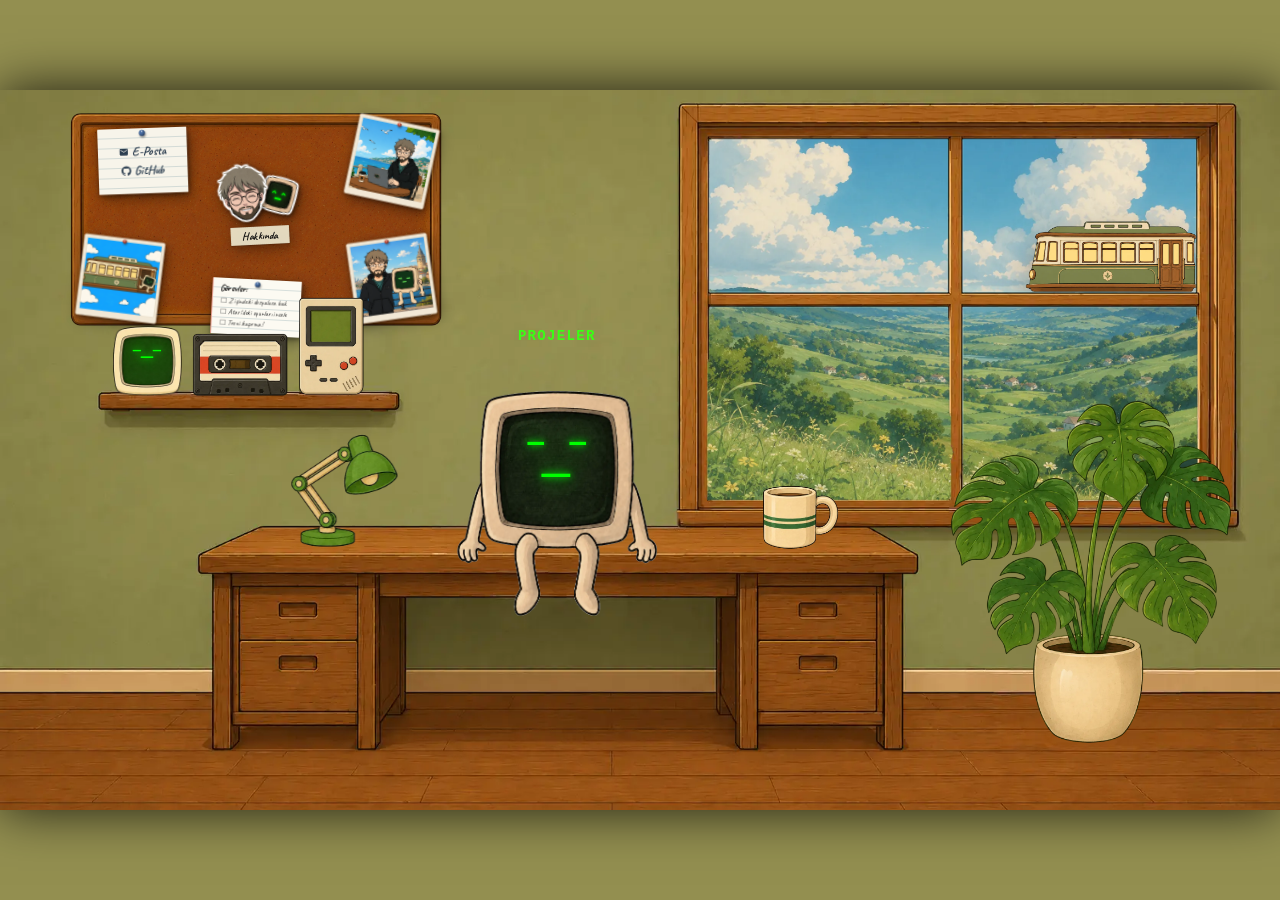
<file: index.html>
<!DOCTYPE html>
<html lang="tr">

<head>
    <!-- MOBİL YÖNLENDİRME (Sıfır Gecikme, Sıfır Kasıntı) -->
    <script>
        // Tarayıcı genişliğine değil, doğrudan cihazın işletim sistemine (Telefon/Tablet mi?) bakar.
        // Sadece site açılırken 1 kez çalışır, pencere küçültüp büyütürken sistemi ASLA yormaz.
        if (/Android|webOS|iPhone|iPad|iPod|BlackBerry|IEMobile|Opera Mini/i.test(navigator.userAgent)) {
            window.location.replace("mobile.html");
        }
    </script>
    <meta charset="UTF-8">
    <meta name="viewport" content="width=device-width, initial-scale=1.0">
    <title>İnteraktif Oda V2</title>
    <!-- FAVICON (Tarayıcı Sekme Logosu) -->
    <link rel="icon" type="image/webp" href="image/favicon.webp">
    <link rel="stylesheet" href="css/style.css">
</head>

<body>
    <div class="room-container">
        <!-- PENCERE MANZARASI (EN ARKA KATMAN) -->
        <div class="window-view">
            <!-- Arka planda duran eski manzara -->
            <div class="sky-layer" id="oldScene">
                <img src="image/nature.webp" alt="Manzara">
            </div>
            <!-- Trenin arkasından sürüklenecek olan yeni manzara -->
            <div class="sky-layer new-scene-layer" id="newScene">
                <img src="image/nature.webp" alt="Yeni Manzara">
            </div>

            <!-- YAĞMUR KATMANI (Manzaranın Önü, Trenin Arkası) -->
            <div class="rain-overlay" id="rainOverlay"></div>
            <!-- Tıklanabilir Uçan Tren -->
            <img id="flyingTrain" class="flying-train" src="image/train.webp" alt="Uçan Tren">
        </div>

        <!-- ODANIN DUVARLARI VE MOBİLYALARI (ŞEFFAF CAMLI) -->
        <div class="room-walls"></div>

        <!-- Etkileşimli Eşyalar (En Önde) -->

        <!-- Etkileşimli Eşyalar -->
        <!-- Yüzdelik dilimlerle tam oturtulacak -->
        <div class="prop corkboard" id="corkboardBtn" style="cursor: pointer; display: inline-block;">
            <img src="image/pano.webp" alt="Pano" style="width: 100%; height: auto; display: block;">
            <!-- Uzaktan görünen küçük kağıt detayları (Masaüstü odasındaki küçük panoyu doldurmak için) -->
            <div class="diorama-pano-clone-wrapper">
                <div class="pano-content diorama-pano-clone">
                    <!-- Basit İletişim Kağıdı -->
                    <div class="pano-item contact-paper">
                        <div class="contact-links">
                            <!--
                            <a href="#">
                                <svg xmlns="http://www.w3.org/2000/svg" viewBox="0 0 24 24" width="1em" height="1em"
                                    fill="currentColor">
                                    <path
                                        d="M12 2.163c3.204 0 3.584.012 4.85.07 3.252.148 4.771 1.691 4.919 4.919.058 1.265.069 1.645.069 4.849 0 3.205-.012 3.584-.069 4.849-.149 3.225-1.664 4.771-4.919 4.919-1.266.058-1.644.07-4.85.07-3.204 0-3.584-.012-4.849-.07-3.26-.149-4.771-1.699-4.919-4.92-.058-1.265-.07-1.644-.07-4.849 0-3.204.013-3.583.07-4.849.149-3.227 1.664-4.771 4.919-4.919 1.266-.057 1.645-.069 4.849-.069zM12 0C8.741 0 8.333.014 7.053.072 2.695.272.273 2.69.073 7.052.014 8.333 0 8.741 0 12c0 3.259.014 3.668.072 4.948.2 4.358 2.618 6.78 6.98 6.98C8.333 23.986 8.741 24 12 24c3.259 0 3.668-.014 4.948-.072 4.354-.2 6.782-2.618 6.979-6.98.059-1.28.073-1.689.073-4.948 0-3.259-.014-3.667-.072-4.947-.196-4.354-2.617-6.78-6.979-6.98C15.668.014 15.259 0 12 0zm0 5.838a6.162 6.162 0 100 12.324 6.162 6.162 0 000-12.324zM12 16a4 4 0 110-8 4 4 0 010 8zm6.406-11.845a1.44 1.44 0 100 2.881 1.44 1.44 0 000-2.881z" />
                                </svg>
                                Instagram
                            </a>
                            -->
                            <a href="#">
                                <svg xmlns="http://www.w3.org/2000/svg" viewBox="0 0 24 24" width="1em" height="1em"
                                    fill="currentColor">
                                    <path
                                        d="M20 4H4c-1.1 0-1.99.9-1.99 2L2 18c0 1.1.9 2 2 2h16c1.1 0 2-.9 2-2V6c0-1.1-.9-2-2-2zm0 4l-8 5-8-5V6l8 5 8-5v2z" />
                                </svg>
                                E-Posta
                            </a>
                            <a href="#">
                                <svg xmlns="http://www.w3.org/2000/svg" viewBox="0 0 24 24" width="1em" height="1em"
                                    fill="currentColor">
                                    <path
                                        d="M12 .297c-6.63 0-12 5.373-12 12 0 5.303 3.438 9.8 8.205 11.385.6.113.82-.258.82-.577 0-.285-.01-1.04-.015-2.04-3.338.724-4.042-1.61-4.042-1.61C4.422 18.07 3.633 17.7 3.633 17.7c-1.087-.744.084-.729.084-.729 1.205.084 1.838 1.236 1.838 1.236 1.07 1.835 2.809 1.305 3.495.998.108-.776.417-1.305.76-1.605-2.665-.3-5.466-1.332-5.466-5.93 0-1.31.465-2.38 1.235-3.22-.135-.303-.54-1.523.105-3.176 0 0 1.005-.322 3.3 1.23.96-.267 1.98-.399 3-.405 1.02.006 2.04.138 3 .405 2.28-1.552 3.285-1.23 3.285-1.23.645 1.653.24 2.873.12 3.176.765.84 1.23 1.91 1.23 3.22 0 4.61-2.805 5.625-5.475 5.92.42.36.81 1.096.81 2.22 0 1.606-.015 2.896-.015 3.286 0 .315.21.69.825.57C20.565 22.092 24 17.592 24 12.297c0-6.627-5.373-12-12-12" />
                                </svg>
                                GitHub
                            </a>
                        </div>
                    </div>

                    <!-- Hakkında (Sticker) Bölümü -->
                    <div class="pano-item about-sticker-btn">
                        <div class="stickers-wrapper">
                            <img src="image/happy-hiy.webp" class="sticker-head hiy-head" alt="HIY Head">
                            <img src="image/happy-mascot.webp" class="sticker-head mascot-head" alt="Mascot Head">
                        </div>
                        <div class="masking-tape">Hakkında</div>
                    </div>

                    <!-- To-Do List (Orta Alt) -->
                    <div class="pano-item todo-list-paper">
                        <h4 class="handwritten-text">Görevler:</h4>
                        <ul class="handwritten-text">
                            <li class="unchecked todo-item">Z içindeki dosyalara bak</li>
                            <li class="unchecked todo-item">Atari'deki oyunları incele</li>
                            <li class="unchecked todo-item">Treni kaçırma!</li>
                        </ul>
                    </div>

                    <!-- Mini Lore Fotoğrafları (Köşelerde) -->
                    <div class="pano-item lore-photo lore-photo-1">
                        <img src="image/hiy-sea.webp" alt="HIY Deniz Kenarı">
                    </div>
                    <div class="pano-item lore-photo lore-photo-2">
                        <img src="image/friend.webp" alt="HIY ve Z Arkadaş">
                    </div>
                    <div class="pano-item lore-photo lore-photo-3">
                        <img src="image/train-mascot.webp" alt="Z Tren">
                    </div>
                </div>
            </div>
        </div>
        <img class="prop cassette" id="cassetteBtn" src="image/kaset.webp" alt="Kaset">
        <!-- Müzik notaları için kasetin hemen yanında görünmez bir alan -->
        <div id="musicNotesContainer"
            style="position:absolute; top: 25.5%; left: 14.15%; width: 10%; height: 10%; pointer-events: none; z-index: 50;">
        </div>
        <img class="prop gameboy" id="gameboyBtn" src="image/oyun.webp" alt="Oyun">
        <!-- Tıklanabilir ve Yüzü Olan Maskot -->
        <div class="prop mascot" id="mascotContainer">
            <!-- Sinematik Animasyonlu Projeler Metni (3 Fazlı Döngü) -->
            <div class="cinematic-projects-text">
                <!-- Faz 1: Daktilo ve Ok -->
                <div class="phase1-container">
                    <span class="typewriter-text">PROJELER</span>
                    <span class="bouncing-arrow">▼</span>
                </div>
                <!-- Faz 2: Parlama ve Dökülme -->
                <div class="phase2-container">
                    <span class="letter f1">P</span><span class="letter f2">R</span><span
                        class="letter f3">O</span><span class="letter f1">J</span><span class="letter f2">E</span><span
                        class="letter f3">L</span><span class="letter f1">E</span><span class="letter f2">R</span>
                </div>
                <!-- Faz 3: Şifre Çözücü ve CRT Kapanışı -->
                <div class="phase3-container">
                    <span class="glitch-text"></span>
                </div>
            </div>
            <img src="image/mascot.webp" alt="Maskot" style="width: 100%; height: auto; display: block;">
            <div class="mascot-face" id="mascotFace">
                <!-- Gözler CSS üzerinden (::before) üretiliyor ki üzerine gelince (hover) ^ olabilsin -->
                <span class="eye left-eye"></span>
                <span class="mouth">_</span>
                <span class="eye right-eye"></span>
            </div>
        </div>
        <img class="prop plant" src="image/bitki.webp" alt="Bitki">

        <!-- Masa Lambası -->
        <img class="prop lamp" id="lampBtn" src="image/lamb.webp" alt="Lamba">

        <!-- Tıklanabilir ve Dumanı Tüten Kupa -->
        <div class="prop mug" id="mugContainer">
            <img src="image/kupa.webp" alt="Kupa" style="width: 100%; height: auto; display: block;">
            <!-- Duman Efektleri (CSS ile uçuşacaklar) -->
            <div class="smoke smoke-1"></div>
            <div class="smoke smoke-2"></div>
            <div class="smoke smoke-3"></div>
        </div>
        <!-- Sol Raftaki Mini Maskot (Fareyi Takip Eden) -->
        <div class="prop mini-mascot" id="miniMascotContainer">
            <img src="image/mini-mascot.webp" alt="Mini Maskot" style="width: 100%; height: auto; display: block;">
            <div class="mascot-face mini-face" id="miniMascotFace">
                <span class="eye left-eye"></span>
                <span class="mouth">_</span>
                <span class="eye right-eye"></span>
            </div>

            <!-- YENİ: Fare Üzerine Gelince Çıkan Buton Ekranı -->
            <div class="mini-mascot-hover-ui">
                <div class="green-btn"></div>
            </div>
        </div>

        <!-- === PANO (CORKBOARD) ARAYÜZÜ (Başlangıçta Gizli) === -->
        <div id="panoOverlay" class="game-overlay hidden">
            <div class="pano-screen" style="background-image: url('image/pano.webp');">
                <button id="closePanoBtn" title="Kapat">X</button>

                <div class="pano-content">
                    <!-- Basit İletişim Kağıdı -->
                    <div class="pano-item contact-paper">
                        <div class="contact-links">
                            <!--
                            <a href="https://instagram.com" target="_blank">
                                <svg xmlns="http://www.w3.org/2000/svg" viewBox="0 0 24 24" width="1em" height="1em"
                                    fill="currentColor">
                                    <path
                                        d="M12 2.163c3.204 0 3.584.012 4.85.07 3.252.148 4.771 1.691 4.919 4.919.058 1.265.069 1.645.069 4.849 0 3.205-.012 3.584-.069 4.849-.149 3.225-1.664 4.771-4.919 4.919-1.266.058-1.644.07-4.85.07-3.204 0-3.584-.012-4.849-.07-3.26-.149-4.771-1.699-4.919-4.92-.058-1.265-.07-1.644-.07-4.849 0-3.204.013-3.583.07-4.849.149-3.227 1.664-4.771 4.919-4.919 1.266-.057 1.645-.069 4.849-.069zM12 0C8.741 0 8.333.014 7.053.072 2.695.272.273 2.69.073 7.052.014 8.333 0 8.741 0 12c0 3.259.014 3.668.072 4.948.2 4.358 2.618 6.78 6.98 6.98C8.333 23.986 8.741 24 12 24c3.259 0 3.668-.014 4.948-.072 4.354-.2 6.782-2.618 6.979-6.98.059-1.28.073-1.689.073-4.948 0-3.259-.014-3.667-.072-4.947-.196-4.354-2.617-6.78-6.979-6.98C15.668.014 15.259 0 12 0zm0 5.838a6.162 6.162 0 100 12.324 6.162 6.162 0 000-12.324zM12 16a4 4 0 110-8 4 4 0 010 8zm6.406-11.845a1.44 1.44 0 100 2.881 1.44 1.44 0 000-2.881z" />
                                </svg>
                                Instagram
                            </a>
                            -->
                            <a href="mailto:hiyzzzmedya@gmail.com" target="_blank">
                                <svg xmlns="http://www.w3.org/2000/svg" viewBox="0 0 24 24" width="1em" height="1em"
                                    fill="currentColor">
                                    <path
                                        d="M20 4H4c-1.1 0-1.99.9-1.99 2L2 18c0 1.1.9 2 2 2h16c1.1 0 2-.9 2-2V6c0-1.1-.9-2-2-2zm0 4l-8 5-8-5V6l8 5 8-5v2z" />
                                </svg>
                                E-Posta
                            </a>
                            <a href="https://github.com/halil-ibrahimz" target="_blank" rel="noopener noreferrer">
                                <svg xmlns="http://www.w3.org/2000/svg" viewBox="0 0 24 24" width="1em" height="1em"
                                    fill="currentColor">
                                    <path
                                        d="M12 .297c-6.63 0-12 5.373-12 12 0 5.303 3.438 9.8 8.205 11.385.6.113.82-.258.82-.577 0-.285-.01-1.04-.015-2.04-3.338.724-4.042-1.61-4.042-1.61C4.422 18.07 3.633 17.7 3.633 17.7c-1.087-.744.084-.729.084-.729 1.205.084 1.838 1.236 1.838 1.236 1.07 1.835 2.809 1.305 3.495.998.108-.776.417-1.305.76-1.605-2.665-.3-5.466-1.332-5.466-5.93 0-1.31.465-2.38 1.235-3.22-.135-.303-.54-1.523.105-3.176 0 0 1.005-.322 3.3 1.23.96-.267 1.98-.399 3-.405 1.02.006 2.04.138 3 .405 2.28-1.552 3.285-1.23 3.285-1.23.645 1.653.24 2.873.12 3.176.765.84 1.23 1.91 1.23 3.22 0 4.61-2.805 5.625-5.475 5.92.42.36.81 1.096.81 2.22 0 1.606-.015 2.896-.015 3.286 0 .315.21.69.825.57C20.565 22.092 24 17.592 24 12.297c0-6.627-5.373-12-12-12" />
                                </svg>
                                GitHub
                            </a>
                        </div>
                    </div>

                    <!-- Hakkında (Sticker) Bölümü -->
                    <div class="pano-item about-sticker-btn" id="aboutBtn">
                        <div class="stickers-wrapper">
                            <img src="image/happy-hiy.webp" class="sticker-head hiy-head" alt="HIY Head">
                            <img src="image/happy-mascot.webp" class="sticker-head mascot-head" alt="Mascot Head">
                        </div>
                        <div class="masking-tape">Hakkında</div>
                    </div>

                    <!-- Hakkında Açılır Metin (Popup) -->
                    <div class="about-popup hidden" id="aboutPopup">
                        <button class="close-popup" id="closeAboutBtn">X</button>
                        <h3 class="handwritten-text">Benim Hikayem</h3>
                        <p class="handwritten-text">
                            Selam, ben HIY! Dijital yol arkadaşım Z ile birlikte hayal ettiğimiz fikirleri koda döküyor, interaktif web uygulamaları ve oyunlar geliştiriyoruz. Bu oda da bizim küçük üssümüz; masadaki Z'nin içine tıklayarak birlikte ürettiğimiz projelere ulaşabilirsin.
                        </p>
                    </div>

                    <!-- To-Do List (Orta Alt) -->
                    <div class="pano-item todo-list-paper">
                        <h4 class="handwritten-text">Görevler:</h4>
                        <ul class="handwritten-text" id="interactiveTodoList">
                            <li class="unchecked todo-item">Z içindeki dosyalara bak</li>
                            <li class="unchecked todo-item">Atari'deki oyunları incele</li>
                            <li class="unchecked todo-item">Treni kaçırma!</li>
                        </ul>
                    </div>

                    <!-- Mini Lore Fotoğrafları (Köşelerde) -->
                    <div class="pano-item lore-photo lore-photo-1">
                        <img src="image/hiy-sea.webp" alt="HIY Deniz Kenarı">
                    </div>
                    <div class="pano-item lore-photo lore-photo-2">
                        <img src="image/friend.webp" alt="HIY ve Z Arkadaş">
                    </div>
                    <div class="pano-item lore-photo lore-photo-3">
                        <img src="image/train-mascot.webp" alt="Z Tren">
                    </div>
                </div>
            </div>
        </div>

        <!-- === OYUN KONSOLU ARAYÜZÜ (Başlangıçta Gizli) === -->
        <div id="gameConsoleOverlay" class="game-overlay hidden">
            <div class="retro-screen">
                <div class="screen-header">
                    <div style="display: flex; align-items: baseline; gap: 10px;">
                        <span id="gameTitleText">YILAN OYUNU</span>
                        <span style="font-size: 1vw;">| SKOR: <span id="gameScore">0</span></span>
                    </div>
                    <div style="display: flex; gap: 10px;">
                        <button id="switchGameBtn" title="Oyunu Değiştir">→</button>
                        <button id="closeConsoleBtn" title="Kapat">X</button>
                    </div>
                </div>
                <div class="game-canvas-container">
                    <!-- Yılan Oyunu -->
                    <canvas id="snakeCanvas" width="400" height="400"></canvas>
                    <!-- Pong Oyunu (Başlangıçta Gizli) -->
                    <canvas id="pongCanvas" width="400" height="400" class="hidden"></canvas>
                </div>
                <div class="screen-footer">
                    <span id="gameFooterText">YILAN İÇİN YÖN veya W/A/S/D TUŞLARINI KULLAN</span>
                </div>
            </div>
        </div>
    </div>

    <!-- === PROJELER (MASKOT İÇİ) ARAYÜZÜ === -->
    <div id="projectsOverlay" class="game-overlay hidden projects-terminal">
        <!-- CRT Ekran Çizgileri -->
        <div class="crt-scanlines"></div>

        <!-- Çıkış butonu -->
        <button id="closeProjectsBtn" class="terminal-close-btn">[X] BAĞLANTIYI KES</button>

        <div class="terminal-container">
            <div class="terminal-header">
                <h1>> C:\SİSTEM\PROJELER_</h1>
                <p>Bulunan Veriler: 5 Adet // Erişim İzni: ONAYLANDI</p>
            </div>

            <div class="projects-grid">
                <!-- Proje 1 -->
                <div class="project-card">
                    <div class="project-image-wrapper">
                        <img src="image/projeler/saku.webp" alt="Saku'nun Ormanı">
                        <div class="matrix-overlay"></div>
                    </div>
                    <div class="project-info">
                        <h3>SAKU'NUN ORMANI</h3>
                        <p>Doğayı birleştir, ormanı büyüt! 2048 mekanikleriyle geliştirilmiş doğa temalı web oyunu.</p>
                        <a href="https://www.sakununormani.com.tr/" target="_blank" rel="noopener noreferrer"
                            class="project-btn">>>> İNCELE</a>
                    </div>
                </div>

                <!-- Proje 2 -->
                <div class="project-card">
                    <div class="project-image-wrapper">
                        <img src="image/projeler/startup.webp" alt="Startup Avcısı">
                        <div class="matrix-overlay"></div>
                    </div>
                    <div class="project-info">
                        <h3>STARTUP AVCISI</h3>
                        <p>İyi bir yatırımcı mısın? Fikirleri değerlendir, kendini test et!</p>
                        <a href="https://startupmatcher.vercel.app/" target="_blank" rel="noopener noreferrer"
                            class="project-btn">>>> İNCELE</a>
                    </div>
                </div>

                <!-- Proje 3 -->
                <div class="project-card">
                    <div class="project-image-wrapper">
                        <img src="image/projeler/ruhes.webp" alt="Ruh Eşi">
                        <div class="matrix-overlay"></div>
                    </div>
                    <div class="project-info">
                        <h3>RUH EŞİ</h3>
                        <p>13 soruda 90 milyonda 1 ihtimalle aynı seçimleri yapan kişilerle eşleşip not bırakabildiğin uygulama.</p>
                        <a href="https://ruh-esi.vercel.app/" target="_blank" rel="noopener noreferrer" class="project-btn">>>> İNCELE</a>
                    </div>
                </div>

                <!-- Proje 4 -->
                <div class="project-card">
                    <div class="project-image-wrapper">
                        <img src="image/projeler/dusentas.webp" alt="Düşen Taşlar">
                        <div class="matrix-overlay"></div>
                    </div>
                    <div class="project-info">
                        <h3>DÜŞEN TAŞLAR</h3>
                        <p>Chess.com geçmişini tarayarak kaybettiğin taşları, rekorlarını ve PNG kariyer posterini üreten uygulama.</p>
                        <a href="https://dusen-taslar.vercel.app/" target="_blank" rel="noopener noreferrer" class="project-btn">>>> İNCELE</a>
                    </div>
                </div>

                <!-- Proje 5 -->
                <div class="project-card">
                    <div class="project-image-wrapper">
                        <img src="image/projeler/plaka.webp" alt="81 Plaka">
                        <div class="matrix-overlay"></div>
                    </div>
                    <div class="project-info">
                        <h3>81 PLAKA</h3>
                        <p>Plaka bilgini test et, bilmediklerini öğren!</p>
                        <a href="https://81-plaka.vercel.app/" target="_blank" rel="noopener noreferrer" class="project-btn">>>> İNCELE</a>
                    </div>
                </div>
            </div>
        </div>
    </div>

    <!-- === MÜZİK ÇALAR ARAYÜZÜ (MINI PLAYER) === -->
    <div id="musicPlayerWidget" class="music-widget hidden">
        <div class="music-widget-header">
            <span class="music-title">TAPE DECK V1.0</span>
            <button id="closeMusicBtn" class="close-music">X</button>
        </div>
        <div class="music-screen">
            <div class="music-marquee">
                <span id="songNameDisplay">MÜZİK BEKLENİYOR...</span>
            </div>
            <div class="music-equalizer">
                <span>|</span><span style="animation-delay: 0.1s">|</span><span
                    style="animation-delay: 0.2s">|</span><span style="animation-delay: 0.3s">|</span><span
                    style="animation-delay: 0.4s">|</span>
            </div>
        </div>
        <div class="music-controls">
            <button id="prevSongBtn" class="music-btn">|&lt;</button>
            <button id="playPauseBtn" class="music-btn play-btn">||</button>
            <button id="nextSongBtn" class="music-btn">&gt;|</button>
        </div>
    </div>

    <!-- Etkileşim (Sihir) Kodlarımız -->
    <script src="js/main.js"></script>
</body>

</html>
</file>
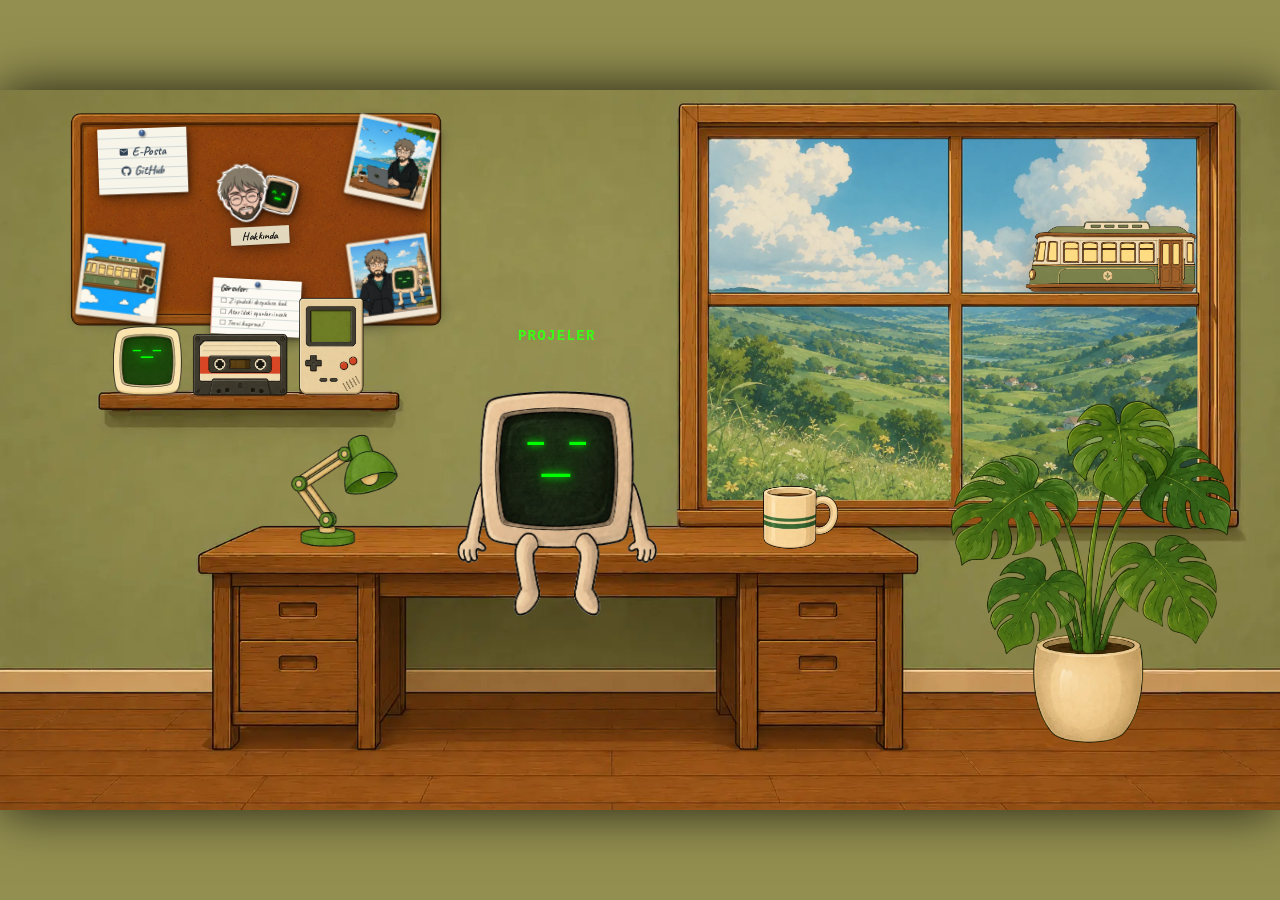
<file: mobile.html>
<!DOCTYPE html>
<html lang="tr">
<head>
    <!-- MASAÜSTÜ YÖNLENDİRME (Sıfır Gecikme, Sıfır Kasıntı) -->
    <script>
        // Cihazın mobil olup olmadığını kontrol eder. Eğer mobil DEĞİLSE (yani bilgisayarsa) masaüstüne yönlendirir.
        if (!/Android|webOS|iPhone|iPad|iPod|BlackBerry|IEMobile|Opera Mini/i.test(navigator.userAgent)) {
            window.location.replace("index.html");
        }
    </script>
    <meta charset="UTF-8">
    <meta name="viewport" content="width=device-width, initial-scale=1.0, maximum-scale=1.0, user-scalable=no">
    <title>Mobil Portfolyo | HIY</title>
    <!-- FAVICON (Tarayıcı Sekme Logosu) -->
    <link rel="icon" type="image/webp" href="image/favicon.webp">
    <link rel="stylesheet" href="css/mobile.css">
</head>
<body>

    <!-- MOBİL HEADER (Özel Tasarım Logo) -->
    <header class="mobile-header">
        <img src="image/hiyzzz.webp" alt="hiyzzz Logo" class="mobile-logo-img">
    </header>

    <!-- YENİ: HİKAYE ODAKLI MOBİL ODA -->
    <div class="mobile-room" id="mobileRoom">
        
        <!-- === ARKA PLAN KARALAMALARI (Doodles) === -->
        <div class="doodle-container">
            <img src="image/kupa-draw.webp" class="doodle doodle-1" alt="Doodle Kupa">
            <img src="image/kaset-draw.webp" class="doodle doodle-2" alt="Doodle Kaset">
            <img src="image/oyun-draw.webp" class="doodle doodle-3" alt="Doodle Oyun">
            <img src="image/train-draw.webp" class="doodle doodle-4" alt="Doodle Tren">
            <!-- YENİ EKLENENLER -->
            <img src="image/bitki-draw.webp" class="doodle doodle-5" alt="Doodle Bitki">
        </div>

        <!-- BÖLÜM 1: HERO EKRANI (Maskot ve Ok Çemberi) -->
        <section class="mobile-hero">
            <div class="mascot-circle-wrapper">
                <!-- Çember şeklinde dizilecek 8 adet ok -->
                <img src="image/ok (1).webp" class="circle-arrow arrow-1" alt="Ok">
                <img src="image/ok (2).webp" class="circle-arrow arrow-2" alt="Ok">
                <img src="image/ok (3).webp" class="circle-arrow arrow-3" alt="Ok">
                <img src="image/ok (4).webp" class="circle-arrow arrow-4" alt="Ok">
                <img src="image/ok (1).webp" class="circle-arrow arrow-5" alt="Ok">
                <img src="image/ok (2).webp" class="circle-arrow arrow-6" alt="Ok">
                <img src="image/ok (3).webp" class="circle-arrow arrow-7" alt="Ok">
                <img src="image/ok (4).webp" class="circle-arrow arrow-8" alt="Ok">

                <!-- ÜST KISIM: ANA MASKOT -->
                <div class="mobile-mascot" id="mobileMascotContainer">
                    <img src="image/mascot.webp" alt="Maskot" id="mascotImage">
                    <div class="mascot-face" id="mascotFace">
                        <span class="eye left-eye"></span>
                        <span class="mouth">_</span>
                        <span class="eye right-eye"></span>
                    </div>
                </div>
            </div>
        </section>

        <!-- BÖLÜM 2: SOLDAN SARKAN MASKOT (Hikaye Devamı) -->
        <section class="story-section left-peek">
            <!-- Maskot ekranın solundan sarkıp sağa (boşluğa) bakıyor/gösteriyor -->
            <img src="image/soldan-mascot.webp" class="peeking-mascot peek-left" alt="Soldan Bakan Maskot">
            <!-- İçerik kısmı: About Fotoğrafı (Tıklanabilir) -->
            <div class="story-content">
                <img src="image/about.webp" class="about-button" id="aboutBtn" alt="Hakkımda">
            </div>
        </section>

        <!-- BÖLÜM 3: SAĞDAN SARKAN MASKOT (Hikaye Sonu / İletişim) -->
        <section class="story-section right-peek">
            <!-- İçerik kısmı: Sosyal Medya İkonları -->
            <div class="story-content">
                <div class="social-links">
                    <a href="https://github.com/halil-ibrahimz" target="_blank" rel="noopener noreferrer" class="social-icon" aria-label="GitHub">
                        <svg viewBox="0 0 24 24" fill="currentColor"><path d="M12 0c-6.626 0-12 5.373-12 12 0 5.302 3.438 9.8 8.207 11.387.599.111.793-.261.793-.577v-2.234c-3.338.726-4.033-1.416-4.033-1.416-.546-1.387-1.333-1.756-1.333-1.756-1.089-.745.083-.729.083-.729 1.205.084 1.839 1.237 1.839 1.237 1.07 1.834 2.807 1.304 3.492.997.107-.775.418-1.305.762-1.604-2.665-.305-5.467-1.334-5.467-5.931 0-1.311.469-2.381 1.236-3.221-.124-.303-.535-1.524.117-3.176 0 0 1.008-.322 3.301 1.23.957-.266 1.983-.399 3.003-.404 1.02.005 2.047.138 3.006.404 2.291-1.552 3.297-1.23 3.297-1.23.653 1.653.242 2.874.118 3.176.77.84 1.235 1.911 1.235 3.221 0 4.609-2.807 5.624-5.479 5.921.43.372.823 1.102.823 2.222v3.293c0 .319.192.694.801.576 4.765-1.589 8.199-6.086 8.199-11.386 0-6.627-5.373-12-12-12z"/></svg>
                    </a>
                    <!--
                    <a href="#" target="_blank" class="social-icon" aria-label="Instagram">
                        <svg viewBox="0 0 24 24" fill="currentColor"><path d="M12 2.163c3.204 0 3.584.012 4.85.07 3.252.148 4.771 1.691 4.919 4.919.058 1.265.069 1.645.069 4.849 0 3.205-.012 3.584-.069 4.849-.149 3.225-1.664 4.771-4.919 4.919-1.266.058-1.644.07-4.85.07-3.204 0-3.584-.012-4.849-.07-3.26-.149-4.771-1.699-4.919-4.92-.058-1.265-.07-1.644-.07-4.849 0-3.204.013-3.583.07-4.849.149-3.227 1.664-4.771 4.919-4.919 1.266-.057 1.645-.069 4.849-.069zm0-2.163c-3.259 0-3.667.014-4.947.072-4.358.2-6.78 2.618-6.98 6.98-.059 1.281-.073 1.689-.073 4.948 0 3.259.014 3.668.072 4.948.2 4.358 2.618 6.78 6.98 6.98 1.281.058 1.689.072 4.948.072 3.259 0 3.668-.014 4.948-.072 4.354-.2 6.782-2.618 6.979-6.98.059-1.28.073-1.689.073-4.948 0-3.259-.014-3.667-.072-4.947-.196-4.354-2.617-6.78-6.979-6.98-1.281-.059-1.69-.073-4.949-.073zm0 5.838c-3.403 0-6.162 2.759-6.162 6.162s2.759 6.163 6.162 6.163 6.162-2.759 6.162-6.163c0-3.403-2.759-6.162-6.162-6.162zm0 10.162c-2.209 0-4-1.79-4-4 0-2.209 1.791-4 4-4s4 1.791 4 4c0 2.21-1.791 4-4 4zm6.406-11.845c-.796 0-1.441.645-1.441 1.44s.645 1.44 1.441 1.44c.795 0 1.439-.645 1.439-1.44s-.644-1.44-1.439-1.44z"/></svg>
                    </a>
                    -->
                    <a href="mailto:hiyzzzmedya@gmail.com" target="_blank" class="social-icon" aria-label="Mail">
                        <svg viewBox="0 0 24 24" fill="currentColor"><path d="M0 3v18h24v-18h-24zm21.518 2l-9.518 7.713-9.518-7.713h19.036zm-19.518 14v-11.817l10 8.104 10-8.104v11.817h-20z"/></svg>
                    </a>
                </div>
            </div>
            <!-- Maskot ekranın sağından sarkıp sola (boşluğa) bakıyor/gösteriyor -->
            <img src="image/sagdan-maskot.webp" class="peeking-mascot peek-right" alt="Sağdan Bakan Maskot">
        </section>

    </div> <!-- mobile-room bitiş -->

    <!-- === PROJELER (MOBİL TERMİNAL) ARAYÜZÜ === -->
    <div id="projectsOverlay" class="mobile-terminal hidden">
        <!-- Çıkış butonu -->
        <button id="closeProjectsBtn" class="terminal-close-btn">[X] KAPAT</button>
        
        <div class="terminal-container">
            <div class="terminal-header">
                <h1>> C:\PROJELER_</h1>
                <p>Erişim İzni: ONAYLANDI</p>
            </div>
            <div class="projects-list">
                <!-- Proje 1 -->
                <div class="project-card">
                    <div class="project-image-wrapper">
                        <img src="image/projeler/saku.webp" alt="Saku'nun Ormanı">
                        <div class="matrix-overlay"></div>
                    </div>
                    <div class="project-info">
                        <h3>SAKU'NUN ORMANI</h3>
                        <p>Doğayı birleştir, ormanı büyüt! 2048 mekanikleriyle geliştirilmiş doğa temalı web oyunu.</p>
                        <a href="https://www.sakununormani.com.tr/" target="_blank" rel="noopener noreferrer" class="project-btn">>>> İNCELE</a>
                    </div>
                </div>
                
                <!-- Proje 2 -->
                <div class="project-card">
                    <div class="project-image-wrapper">
                        <img src="image/projeler/startup.webp" alt="Startup Avcısı">
                        <div class="matrix-overlay"></div>
                    </div>
                    <div class="project-info">
                        <h3>STARTUP AVCISI</h3>
                        <p>İyi bir yatırımcı mısın? Fikirleri değerlendir, kendini test et!</p>
                        <a href="https://startupmatcher.vercel.app/" target="_blank" rel="noopener noreferrer" class="project-btn">>>> İNCELE</a>
                    </div>
                </div>
                
                <!-- Proje 3 -->
                <div class="project-card">
                    <div class="project-image-wrapper">
                        <img src="image/projeler/ruhes.webp" alt="Ruh Eşi">
                        <div class="matrix-overlay"></div>
                    </div>
                    <div class="project-info">
                        <h3>RUH EŞİ</h3>
                        <p>13 soruda 90 milyonda 1 ihtimalle aynı seçimleri yapan kişilerle eşleşip not bırakabildiğin uygulama.</p>
                        <a href="https://ruh-esi.vercel.app/" target="_blank" rel="noopener noreferrer" class="project-btn">>>> İNCELE</a>
                    </div>
                </div>

                <!-- Proje 4 -->
                <div class="project-card">
                    <div class="project-image-wrapper">
                        <img src="image/projeler/dusentas.webp" alt="Düşen Taşlar">
                        <div class="matrix-overlay"></div>
                    </div>
                    <div class="project-info">
                        <h3>DÜŞEN TAŞLAR</h3>
                        <p>Chess.com geçmişini tarayarak kaybettiğin taşları, rekorlarını ve PNG kariyer posterini üreten uygulama.</p>
                        <a href="https://dusen-taslar.vercel.app/" target="_blank" rel="noopener noreferrer" class="project-btn">>>> İNCELE</a>
                    </div>
                </div>

                <!-- Proje 5 -->
                <div class="project-card">
                    <div class="project-image-wrapper">
                        <img src="image/projeler/plaka.webp" alt="81 Plaka">
                        <div class="matrix-overlay"></div>
                    </div>
                    <div class="project-info">
                        <h3>81 PLAKA</h3>
                        <p>Plaka bilgini test et, bilmediklerini öğren!</p>
                        <a href="https://81-plaka.vercel.app/" target="_blank" rel="noopener noreferrer" class="project-btn">>>> İNCELE</a>
                    </div>
                </div>
            </div>
        </div>
    </div>

    <!-- === ABOUT MODAL (TAM EKRAN OVERLAY) === -->
    <div class="modal-overlay hidden" id="aboutModal">
        <div class="modal-content">
            <button class="modal-close" id="aboutCloseBtn">&times;</button>
            <h2 class="modal-title">Hakkımda</h2>
            <div class="modal-body">
                <p>Selam, ben HIY (Halil İbrahim)!</p>
                <p>Dijital yol arkadaşım Z ile birlikte hayal ettiğimiz fikirleri koda döküyor, interaktif web uygulamaları ve oyunlar geliştiriyoruz.</p>
                <p>Z maskotuna tıklayarak birlikte ürettiğimiz projelere ulaşabilirsin.</p>
            </div>
        </div>
    </div>

    <!-- JS Bağlantısı -->
    <script src="js/mobile.js"></script>
</body>
</html>
</file>
<file: css/style.css>
@import url('https://fonts.googleapis.com/css2?family=Caveat:wght@600&display=swap');

* {
  margin: 0;
  padding: 0;
  box-sizing: border-box;
}

html {
  background-color: #938f50;
  /* Tarayıcı kök arka planı (Beyaz parlama hatasına karşı koruma) */
}

body {
  margin: 0;
  padding: 0;
  background-color: #938f50;
  /* Gece/Gündüz arka plan renk geçişi (Animasyonlu) */
  transition: background-color 0.3s ease-out;
  display: flex;
  justify-content: center;
  align-items: center;
  min-height: 100vh;
  font-family: 'Segoe UI', Tahoma, Geneva, Verdana, sans-serif;
  overflow: hidden;
  /* Taşmaları engelle */
}

/* ANA ODA KAFESİ (Oyun Ekranı Kilidi) */
.room-container {
  position: relative;
  /* Ekranın neresinden çekiştirirsen çekiştir, bu oran (16:9) ASLA bozulmaz. 
       Kutu her zaman ekrana sığacak şekilde kendini boyutlandırır. */
  width: 100vw;
  height: 100vh;
  max-width: calc(100vh * (16 / 9));
  max-height: calc(100vw * (9 / 16));
  box-shadow: 0 0 50px rgba(0, 0, 0, 0.8);
  overflow: hidden;

  /* Chrome GPU Çizim (Paint Corruption) Hatası Çözümü: 
     Tarayıcı küçültülüp büyütüldüğünde ekran kartının odayı silmesini engellemek 
     için odayı kendi donanım katmanına kilitliyoruz. */
  transform: translateZ(0);
  backface-visibility: hidden;
  -webkit-font-smoothing: subpixel-antialiased;

  /* Chrome GPU Resize Hatası Çözümü 2: 
     Her zaman aktif olan bir transition, pencere büyütüp küçültüldüğünde ekran kartını çökertebiliyor.
     Bu yüzden transition BURADAN kaldırıldı ve SADECE zoom anında eklendi. */
  transform-origin: 43.5% 52%;
}

/* Maskotun içine giriş (Zoom in) tetiklendiğinde eklenecek sınıf */
.room-container.zoomed-into-mascot {
  /* Ekran kartını çökertmemek için zoom seviyesi 6'dan 5'e indirildi (güvenlik payı artırıldı) */
  transform: scale(5);
  /* Ağır olan filter yerine donanım hızlandırmalı opacity kullanıyoruz */
  opacity: 0;

  /* Geçiş (transition) sadece bu sınıfa eklendi (Zaten sadece içeri girip mobile geçiyoruz, geri çıkış yok) */
  transition: transform 1.2s cubic-bezier(0.645, 0.045, 0.355, 1), opacity 1.2s ease;
}

/* ODANIN KENDİSİ (ŞEFFAF CAMLI KATMAN) */
.room-walls {
  position: absolute;
  top: 0;
  left: 0;
  width: 100%;
  height: 100%;
  background-image: url('../image/arka-oda.webp');
  background-size: cover;
  background-position: center;
  background-repeat: no-repeat;
  z-index: 10;
  /* Manzaranın önünde duracak */
  pointer-events: none;
  /* Tıklamalar eşyalara geçebilsin diye */
}

/* PENCERE MANZARASI (EN ARKADA) */
.window-view {
  position: absolute;
  /* Pencerenin koordinatlarına göre tahmini sınırlama */
  top: 5%;
  right: 3%;
  width: 48%;
  height: 60%;
  z-index: 1;
  /* Duvarların arkasında duracak */
  overflow: hidden;
}

/* PENCERE YAĞMUR EFEKTİ (GPU Hızlandırmalı Sonsuz Döngü) */
.rain-overlay {
  position: absolute;
  top: 0;
  left: 0;
  width: 100%;
  height: 100%;
  pointer-events: none;
  opacity: 0;
  transition: opacity 2s ease-in-out;
  z-index: 3;
  /* Tren 5'te. Yağmur trenin arkasında (dışarıda) kalır. */

  /* Karanlık gökyüzü sabit kalır (böylece sürekli yanıp sönme bug'ı olmaz) */
  background: linear-gradient(to bottom, rgba(0, 0, 0, 0.4) 0%, rgba(0, 0, 0, 0.1) 100%);
}

/* Sadece Yağmur Damlaları Katmanı Hızlıca Akar */
.rain-overlay::before {
  content: '';
  position: absolute;
  top: -100%;
  left: -100%;
  width: 300%;
  height: 300%;
  background: url('data:image/svg+xml;utf8,<svg xmlns="http://www.w3.org/2000/svg" width="200" height="200"><line x1="20" y1="0" x2="10" y2="40" stroke="rgba(255,255,255,0.4)" stroke-width="1.5"/><line x1="80" y1="50" x2="70" y2="90" stroke="rgba(255,255,255,0.3)" stroke-width="1"/><line x1="140" y1="20" x2="130" y2="60" stroke="rgba(255,255,255,0.5)" stroke-width="2"/><line x1="40" y1="120" x2="30" y2="160" stroke="rgba(255,255,255,0.4)" stroke-width="1.5"/><line x1="100" y1="150" x2="90" y2="190" stroke="rgba(255,255,255,0.2)" stroke-width="1"/><line x1="170" y1="100" x2="160" y2="140" stroke="rgba(255,255,255,0.3)" stroke-width="1.5"/></svg>');
  background-repeat: repeat;
}

.rain-overlay.active {
  opacity: 1;
  /* Şimşek efekti: 15 saniyede bir nadiren çakar */
  animation: occasionalLightning 15s infinite;
}

.rain-overlay.active::before {
  /* Yağmurun akış hızı */
  animation: rainDrop 0.4s linear infinite;
}

@keyframes rainDrop {
  0% {
    transform: translateY(0) translateX(0);
  }

  100% {
    transform: translateY(200px) translateX(-50px);
  }
}

@keyframes occasionalLightning {

  0%,
  95%,
  98%,
  100% {
    filter: brightness(1);
  }

  96% {
    filter: brightness(1.5);
  }

  97% {
    filter: brightness(1);
  }

  97.5% {
    filter: brightness(2.2);
  }
}

.sky-layer {
  position: absolute;
  top: 0;
  left: 0;
  width: 100%;
  height: 100%;
}

.sky-layer img {
  width: 100%;
  height: 100%;
  object-fit: cover;
  object-position: center bottom;
}

/* YENİ MANZARA KATMANI (Başlangıçta tamamen gizli) */
.new-scene-layer {
  /* clip-path: inset(top right bottom left) */
  /* Soldan %100 keserek tamamen gizliyoruz. Sağdan sola açılacak. */
  clip-path: inset(0 0 0 100%);
  z-index: 2;
  /* Eski manzaranın üstünde duracak */
}

/* UÇAN TREN (PARK HALİ) */
.flying-train {
  position: absolute;
  top: 15%;
  /* Gökyüzünde süzülüyor */
  right: 5%;
  /* Pencerenin sağ köşesinde bizi bekliyor */
  height: 35%;
  /* Pencereyi kapatacak kadar büyük */
  z-index: 5;
  cursor: pointer;
  /* Kendi kendine havada süzülme efekti */
  animation: floatInPlace 4s ease-in-out infinite;
  /* Üzerine gelince tıklanabilir olduğunu belli edelim. GECE MODU GEÇİŞİ İÇİN FİLTRE YAPISI EŞİTLENDİ */
  filter: brightness(1) sepia(0) hue-rotate(0deg) saturate(1) drop-shadow(0 10px 15px rgba(0, 0, 0, 0.3));
  transition: filter 1s ease-in-out, transform 0.3s ease !important;
}

.flying-train:hover {
  filter: brightness(1) sepia(0) hue-rotate(0deg) saturate(1) drop-shadow(0 15px 25px rgba(255, 255, 255, 0.4));
  transform: scale(1.02);
}

/* TRENİN HAVADA SÜZÜLME ANİMASYONU */
@keyframes floatInPlace {
  0% {
    transform: translateY(0px);
  }

  50% {
    transform: translateY(-2px);
    /* Y ekseninde çok hafif inip çıkıyor, dönme (rotate) kaldırıldı */
  }

  100% {
    transform: translateY(0px);
  }
}

/* TRENİN TIKLANINCA ZIPLAYIP TİTREME (ÇALAR SAAT) ANİMASYONU */
@keyframes trainJumpShake {
  0% {
    transform: translateY(0px) rotate(0deg);
  }

  10% {
    transform: translateY(-15px) rotate(-3deg);
  }

  20% {
    transform: translateY(-15px) rotate(3deg);
  }

  30% {
    transform: translateY(-15px) rotate(-3deg);
  }

  40% {
    transform: translateY(-15px) rotate(3deg);
  }

  50% {
    transform: translateY(-15px) rotate(-2deg);
  }

  60% {
    transform: translateY(-15px) rotate(2deg);
  }

  70% {
    transform: translateY(-15px) rotate(0deg);
  }

  100% {
    transform: translateY(0px) rotate(0deg);
  }
}

/* TRENİN UÇUŞ (WIPE) ANİMASYONU */
@keyframes flyAcrossScreen {
  0% {
    right: 5%;
  }

  10% {
    right: 2%;
  }

  /* Önce biraz geri çekilir (Güç toplar) */
  45% {
    right: 120%;
  }

  /* Sola doğru fırlar ve camı kapatır */
  50% {
    right: 120%;
    opacity: 0;
  }

  /* Gözden kaybolur */
  51% {
    right: -50%;
    opacity: 0;
  }

  /* Sağ tarafa ışınlanır */
  60% {
    right: -50%;
    opacity: 1;
  }

  /* Sağ tarafta belirir */
  100% {
    right: 5%;
  }

  /* Eski park yerine süzülerek döner */
}

/* YENİ MANZARANIN AÇILMA (WIPE) ANİMASYONU */
/* Trenin hareket saatlerine (10% ile 45% arasına) birebir senkronizedir */
@keyframes wipeScene {
  0% {
    clip-path: inset(0 0 0 100%);
  }

  10% {
    clip-path: inset(0 0 0 100%);
  }

  /* Tren güç toplarken bekle */
  45% {
    clip-path: inset(0 0 0 0%);
  }

  /* Tren camı geçtiğinde tamamen açıl */
  100% {
    clip-path: inset(0 0 0 0%);
  }

  /* Sonuna kadar açık kal */
}

/* TÜM EŞYALAR İÇİN ORTAK AYARLAR */
.prop {
  position: absolute;
  z-index: 20;
  /* Duvarların ve manzaranın EN ÖNÜNDE duracaklar */
  /* Geçiş animasyonları */
  transition: transform 0.3s cubic-bezier(0.175, 0.885, 0.32, 1.275), filter 0.3s ease;
  cursor: pointer;
  transform-origin: bottom center;
  /* Büyüme alttan yukarı olsun */
}

/* Üzerine gelince (Hover) Efekti */
.prop:hover {
  transform: scale(1.05);
  filter: drop-shadow(0 0 15px rgba(255, 255, 255, 0.3));
}

/* === EŞYALARIN KONUMLANDIRILMASI === */
/* 
   KULLANIM KILAVUZU (Eşyaları Hareket Ettirmek İçin):
   
   YUKARI / AŞAĞI (top):
   - Eşyayı YUKARI almak için 'top' değerini AZALT (örnek: 60% yerine 58% yap)
   - Eşyayı AŞAĞI indirmek için 'top' değerini ARTIR (örnek: 60% yerine 62% yap)
   
   SAĞA / SOLA (left):
   - Eşyayı SOLA almak için 'left' değerini AZALT (örnek: 45% yerine 40% yap)
   - Eşyayı SAĞA almak için 'left' değerini ARTIR (örnek: 45% yerine 50% yap)
     
   BÜYÜKLÜK (width):
   - Eşyayı büyütmek için 'width' değerini artır, küçültmek için azalt.
*/

.corkboard {
  top: -4%;
  left: 3.5%;
  width: 33%;
}

.cassette {
  top: 25.5%;
  left: 14.15%;
  width: 10%;
}

.gameboy {
  top: 25.5%;
  left: 21.8%;
  width: 7.5%;
}

.mascot {
  /* Maskot biraz yukarı alındı (61% idi, 59% yapıldı) */
  top: 34.75%;
  left: 33.5%;
  width: 20%;
  cursor: pointer;
}

/* Saksı için right (sağdan mesafe) ve bottom (alttan mesafe) kullanıldı */
.plant {
  /* Yukarı almak için bottom'ı ARTIR, aşağı indirmek için AZALT */
  bottom: 4%;
  /* Sola almak için right'ı ARTIR, sağa almak için AZALT */
  right: 1.8%;
  width: 25%;
}

/* === YENİ EKLENEN PARÇALAR (Yerleşimini Sen Yapacaksın) === */

.lamp {
  /* Masanın sol tarafı için (Tahmini) */
  top: 42.5%;
  /* 42'den 44'e çekilerek hafif ileri alındı */
  left: 19.5%;
  width: 15%;
  transition: opacity 0.2s ease, transform 0.3s ease, filter 1s ease;
}

.mug {
  /* Masanın sağ tarafı için (Tahmini) */
  top: 51%;
  left: 57%;
  width: 10%;
}

/* === KUPA DUMAN EFEKTİ === */
.smoke {
  position: absolute;
  /* Kupanın tepe noktasına denk gelecek tahmini yükseklik */
  bottom: 80%;
  width: 1vw;
  /* Dumanın başlangıç boyutu */
  height: 1vw;
  background: rgba(255, 255, 255, 0.5);
  /* Yarı saydam beyaz */
  border-radius: 50%;
  filter: blur(4px);
  /* Kenarları bulanıklaştırıp buhar hissiyatı veriyoruz */
  opacity: 0;
  pointer-events: none;
  /* Tıklamaları engellemesin */
  animation: riseSmoke 3s infinite ease-in;
  z-index: 2;
}

/* 3 farklı duman parçasına farklı gecikmeler ve konumlar veriyoruz ki doğal görünsün */
.smoke-1 {
  left: 40%;
  animation-delay: 0s;
}

.smoke-2 {
  left: 50%;
  animation-delay: 1s;
  width: 1.2vw;
  height: 1.2vw;
}

.smoke-3 {
  left: 60%;
  animation-delay: 2s;
}

@keyframes riseSmoke {
  0% {
    bottom: 80%;
    transform: scale(1) translateX(0);
    opacity: 0;
  }

  20% {
    opacity: 0.7;
    /* Görünür olmaya başlar */
  }

  100% {
    bottom: 160%;
    /* Kupanın çok üstüne çıkar */
    transform: scale(3) translateX(-15px);
    /* Büyüyerek ve sola hafif savrularak dağılır */
    opacity: 0;
    /* Tamamen kaybolur */
  }
}

.mini-mascot {
  /* Pano veya Raf için (Tahmini) */
  top: 29.8%;
  left: 7%;
  width: 9%;
}

/* === MİNİ MASKOT YÜZÜ AYARLARI === */
.mini-face {
  /* YÜZÜN GENEL KONUMU */
  top: 40%;
  left: 50%;
  gap: calc(var(--cw) * 0.02);
  /* Gözlerin ve ağzın birbirine uzaklığı */
}

.mini-face .eye {
  /* GÖZLERİN BOYUTU VE KALINLIĞI */
  font-size: calc(var(--cw) * 1.08);
  transform: scaleY(2.2);
  /* Gözleri dikey uzatıp kalınlaştırmak için bu değeri artır */
}

.mini-face .mouth {
  /* AĞZIN BOYUTU VE KALINLIĞI */
  font-size: calc(var(--cw) * 1.62);
  transform: scaleY(1.7);
  /* Ağzı kalınlaştırmak için bu değeri artır */

  /* AĞZIN YÜKSEKLİĞİ (Yukarı/aşağı almak için) */
  position: relative;
  top: calc(var(--cw) * 0.36);
}

/* MİNİ GÖZLERİN AYRI AYRI KONUMU (Büyük maskotun kodlarından etkilenmemesi için) */
.mini-face .left-eye {
  /* GÖZÜN YÜKSEKLİĞİ: Gözleri daha AŞAĞI indirmek için eksi değeri sıfıra yaklaştır */
  top: calc(var(--cw) * -0.07);
  left: calc(var(--cw) * 0.052);
  /* Sol gözü ağza yaklaştırmak için */
}

.mini-face .right-eye {
  /* GÖZÜN YÜKSEKLİĞİ: Gözleri daha AŞAĞI indirmek için eksi değeri sıfıra yaklaştır */
  top: calc(var(--cw) * -0.07);
  right: calc(var(--cw) * 0.052);
  /* Sağ gözü ağza yaklaştırmak için */
}

/* MİNİ MASKOT HOVER (Yüz Kaybolur, Buton Çıkar) */
.mini-face {
  /* Geçiş efekti eklendi ki yüz yumuşakça kaybolsun */
  transition: opacity 0.2s ease;
}

#miniMascotContainer:hover .mini-face {
  opacity: 0;
  /* Fare üzerine gelince yüz tamamen silinir */
}

/* Çıkacak Olan Buton Menüsünün Genel Kabı */
.mini-mascot-hover-ui {
  position: absolute;
  top: 0;
  left: 0;
  width: 100%;
  height: 100%;
  opacity: 0;
  /* Başlangıçta görünmez */
  transition: opacity 0.2s ease;
  pointer-events: none;
  /* Tıklamalar direkt maskota gitsin diye */
  z-index: 3;
}

#miniMascotContainer:hover .mini-mascot-hover-ui {
  opacity: 1;
  /* Fare üzerine gelince buton menüsü belirir */
}

/* Yeşil Yuvarlak Buton */
.green-btn {
  position: absolute;
  /* BUTONUN KONUMU: Aşağı kaydırmak için bu değeri artır (Örn: 50%, 55%) */
  top: 48%;
  left: 50%;
  transform: translate(-50%, -50%);

  width: 2vw;
  height: 2vw;
  background-color: #00ff00;
  border-radius: 50%;
  box-shadow: 0 0 5px #00ff00, 0 0 15px #00ff00;

  /* Butonun Tıklanabilir Olması İçin */
  pointer-events: auto;
  cursor: pointer;

  /* Nefes Alma (Yanıp Sönme) Animasyonu */
  animation: pulseButton 1.5s infinite alternate ease-in-out;
}

@keyframes pulseButton {
  0% {
    opacity: 0.6;
    transform: translate(-50%, -50%) scale(0.9);
    box-shadow: 0 0 3px #00ff00, 0 0 8px #00ff00;
  }

  100% {
    opacity: 1;
    transform: translate(-50%, -50%) scale(1.1);
    box-shadow: 0 0 12px #00ff00, 0 0 25px #00ff00;
  }
}

/* === BİTKİ (SAKSI) ANİMASYONU === */
.plant {
  /* Dönüş/sallanma merkezini saksının tam tabanı yapıyoruz. Böylece saksı kalkmaz, sadece yapraklar sallanır! */
  transform-origin: bottom center;
}

/* Javascript ile tıklanınca eklenecek olan animasyon sınıfı */
.plant.shake-anim {
  animation: plantSway 1.5s ease-in-out;
}

@keyframes plantSway {
  0% {
    transform: rotate(0deg);
  }

  15% {
    transform: rotate(5deg);
  }

  30% {
    transform: rotate(-4deg);
  }

  45% {
    transform: rotate(3deg);
  }

  60% {
    transform: rotate(-2deg);
  }

  75% {
    transform: rotate(1deg);
  }

  100% {
    transform: rotate(0deg);
  }
}

/* === MASKOT YÜZÜ (DİJİTAL NEON) === */
.mascot-face {
  position: absolute;
  /* YÜZÜN GENEL KONUMU: Yukarı/Aşağı için top, Sağa/Sola için left değerini değiştir */
  top: 31%;
  left: 49.8%;
  transform: translate(-50%, -50%);

  /* Yazı Tipi (Dijital görünüm için Courier seçildi) */
  font-family: 'Courier New', Courier, monospace;

  /* GÖZLERİN BİRBİRİNE YAKINLIĞI: Bu değeri artırırsan gözler ve ağız birbirinden uzaklaşır */
  gap: calc(var(--cw) * 0.05);

  /* Neon Yeşil Efekti (Rengi değiştirmek istersen #00ff00 kodunu değiştir) */
  color: #00ff00;
  text-shadow: 0 0 5px #00ff00, 0 0 15px #00ff00;

  display: flex;
  align-items: center;
  z-index: 2;
  pointer-events: none;
}

/* GÖZLERİN AYARLARI */
.eye {
  display: inline-block;
  /* GÖZLERİN BOYUTU: Büyütmek için bu değeri artır */
  font-size: calc(var(--cw) * 2.15);
  font-weight: 900;

  /* YENİ: DİKEY BÜYÜKLÜK (ESNETME). Gözleri yukarıdan aşağıya uzatıp kalınlaştırmak için bu değeri artır */
  transform: scaleY(2.45);

  /* Göz kırpma ve mutlu olma geçişleri için */
  transition: transform 0.1s ease, top 0.1s ease;
}

/* Varsayılan Göz Karakteri */
.eye::before {
  content: '_';
}

/* === SİNEMATİK PROJELER METNİ (3 FAZLI DÖNGÜ) === */
.cinematic-projects-text {
  position: absolute;
  top: calc(var(--cw) * -1.8); /* Maskota daha yakın (eskisi -2.5'ti) */
  left: 50%;
  transform: translateX(-50%);
  width: calc(var(--cw) * 10);
  height: calc(var(--cw) * 3);
  display: flex;
  justify-content: center;
  align-items: center;
  pointer-events: none;
  z-index: -1;
}

.cinematic-projects-text > div {
  position: absolute;
  display: flex;
  justify-content: center;
  align-items: center;
  width: 100%;
}

/* ========================================= */
/* FAZ 1: DAKTİLO YAZISI VE BÜYÜK OK (0s - 8s) */
/* ========================================= */
.typewriter-text {
  color: #39ff14;
  font-family: 'Courier New', Courier, monospace;
  font-weight: bold;
  font-size: calc(var(--cw) * 1.1);
  letter-spacing: calc(var(--cw) * 0.1);
  white-space: nowrap;
  overflow: hidden;
  animation: typeWriterPhase 24s infinite linear;
}

.bouncing-arrow {
  position: absolute;
  top: calc(var(--cw) * 1.5);
  color: #39ff14;
  font-size: calc(var(--cw) * 1.5); /* Büyük Ok */
  animation: bounceArrowPhase 24s infinite cubic-bezier(0.4, 0, 0.2, 1);
  opacity: 0;
  will-change: transform, opacity; /* GPU Hızlandırması: Kasma ve titremeyi önler */
}

@keyframes typeWriterPhase {
  0% { width: 0; opacity: 1; }
  5%, 8% { width: calc(var(--cw) * 6.5); opacity: 1; } /* Tüm kelime yazıldı (Genişlik artırıldı ki son harf kesilmesin) */
  10%, 100% { width: 0; opacity: 0; } /* Ok belirdiği an yazı tamamen yok olur */
}

@keyframes bounceArrowPhase {
  0%, 9% { opacity: 0; transform: translate3d(0, calc(var(--cw) * -0.5), 0); text-shadow: none; filter: brightness(1); }
  
  /* 10% itibariyle belirir ve yazı parlayana kadar sürekli zıplar (Nefes alıp verme gibi düzenli zıplama) */
  10%, 15%, 20%, 25%, 30%, 35%, 40%, 45%, 50% { 
    opacity: 1; transform: translate3d(0, 0, 0); text-shadow: none; filter: brightness(1); 
  }
  12.5%, 17.5%, 22.5%, 27.5%, 32.5%, 37.5%, 42.5%, 47.5% { 
    opacity: 1; transform: translate3d(0, calc(var(--cw) * 0.4), 0); text-shadow: none; filter: brightness(1); 
  }
  
  /* 53%-57% arası harfler parlıyor, Ok zıplamayı tamamen kesip sabitleniyor ve onlara eşlik edip parlıyor */
  53%, 59% { 
    opacity: 1; transform: translate3d(0, 0, 0); text-shadow: 0 0 calc(var(--cw)*0.4) #39ff14; filter: brightness(1.5); 
  }
  
  /* 60%-65% arası harfler kırılıp dökülüyor, Ok da onlarla beraber dökülür (Burada dönüş eklenir) */
  62% { opacity: 1; transform: translate3d(0, calc(var(--cw) * 1.5), 0) rotate(-15deg); }
  65% { opacity: 0; transform: translate3d(0, calc(var(--cw) * 6), 0) rotate(-45deg); text-shadow: none; filter: brightness(1); }
  
  66%, 100% { opacity: 0; transform: translate3d(0, 0, 0); } /* Faz bitimi yok olur */
}

/* ========================================= */
/* FAZ 2: PARLAYARAK BELİRME VE DÖKÜLME (8s - 16s) */
/* ========================================= */
.phase2-container .letter {
  color: #39ff14;
  font-family: 'Courier New', Courier, monospace;
  font-weight: bold;
  font-size: calc(var(--cw) * 1.1);
  margin-right: calc(var(--cw) * 0.1);
  display: inline-block;
  opacity: 0;
}
.phase2-container .letter:last-child { margin-right: 0; }

.letter.f1 { animation: crumble1 24s infinite cubic-bezier(0.4, 0, 0.2, 1); }
.letter.f2 { animation: crumble2 24s infinite cubic-bezier(0.4, 0, 0.2, 1); }
.letter.f3 { animation: crumble3 24s infinite cubic-bezier(0.4, 0, 0.2, 1); }

@keyframes crumble1 {
  0%, 33% { opacity: 0; transform: translateY(0) rotate(0); text-shadow: none; filter: brightness(1); }
  40%, 48% { opacity: 0.2; transform: translateY(0) rotate(0); text-shadow: none; filter: brightness(1); } /* Hayalet belirişi */
  53%, 57% { opacity: 1; transform: translateY(0) rotate(0); text-shadow: 0 0 calc(var(--cw)*0.6) #39ff14, 0 0 calc(var(--cw)*0.2) #fff; filter: brightness(1.5); } /* Parlama (Glow) */
  60% { opacity: 1; transform: translateY(calc(var(--cw) * 1)) rotate(15deg); }
  65% { opacity: 0; transform: translateY(calc(var(--cw) * 6)) rotate(45deg); text-shadow: none; filter: brightness(1); } /* Düşüş */
  66%, 100% { opacity: 0; }
}

@keyframes crumble2 {
  0%, 33% { opacity: 0; transform: translateY(0) rotate(0); text-shadow: none; filter: brightness(1); }
  40%, 48% { opacity: 0.2; transform: translateY(0) rotate(0); text-shadow: none; filter: brightness(1); }
  53%, 59% { opacity: 1; transform: translateY(0) rotate(0); text-shadow: 0 0 calc(var(--cw)*0.6) #39ff14, 0 0 calc(var(--cw)*0.2) #fff; filter: brightness(1.5); }
  62% { opacity: 1; transform: translateY(calc(var(--cw) * 1.5)) rotate(-25deg); }
  66% { opacity: 0; transform: translateY(calc(var(--cw) * 7)) rotate(-50deg); text-shadow: none; filter: brightness(1); }
  67%, 100% { opacity: 0; }
}

@keyframes crumble3 {
  0%, 33% { opacity: 0; transform: translateY(0) rotate(0); text-shadow: none; filter: brightness(1); }
  40%, 48% { opacity: 0.2; transform: translateY(0) rotate(0); text-shadow: none; filter: brightness(1); }
  53%, 55% { opacity: 1; transform: translateY(0) rotate(0); text-shadow: 0 0 calc(var(--cw)*0.6) #39ff14, 0 0 calc(var(--cw)*0.2) #fff; filter: brightness(1.5); }
  58% { opacity: 1; transform: translateY(calc(var(--cw) * 0.5)) rotate(40deg); }
  63% { opacity: 0; transform: translateY(calc(var(--cw) * 5)) rotate(80deg); text-shadow: none; filter: brightness(1); }
  66%, 100% { opacity: 0; }
}

/* ========================================= */
/* FAZ 3: HACKER ŞİFRE ÇÖZÜCÜ VE CRT KAPANMA (16s - 24s) */
/* ========================================= */
.glitch-text {
  color: #39ff14;
  font-family: 'Courier New', Courier, monospace;
  font-weight: bold;
  font-size: calc(var(--cw) * 1.1);
  letter-spacing: calc(var(--cw) * 0.1);
  opacity: 0;
  animation: crtPhaseAnim 24s infinite linear;
}

.glitch-text::before {
  content: 'PROJELER';
  animation: scrambleContent 24s infinite linear;
}

@keyframes crtPhaseAnim {
  0%, 66% { opacity: 0; transform: scale(1) translateY(0); filter: brightness(1); }
  67%, 92% { opacity: 1; transform: scale(1) translateY(0); filter: brightness(1); text-shadow: none; }
  /* CRT TV Kapanma Efekti (Şiddetli parlama ve yatay ince çizgiye çökme) */
  93% { opacity: 1; transform: scaleY(0.02) scaleX(1.2); filter: brightness(4); text-shadow: 0 0 calc(var(--cw)*0.5) #fff; } 
  95% { opacity: 1; transform: scaleY(0.02) scaleX(0); filter: brightness(4); text-shadow: 0 0 calc(var(--cw)*0.5) #fff; } /* Merkeze çekilen parlak nokta */
  96%, 100% { opacity: 0; transform: scaleY(0) scaleX(0); filter: brightness(1); } /* Yok olur */
}

@keyframes scrambleContent {
  0%, 66% { content: 'PROJELER'; }
  67% { content: '#$@!%*&X'; }
  69% { content: '01011001'; }
  71% { content: 'P$X!@L*R'; }
  73% { content: 'PR0J3L3R'; }
  75%, 100% { content: 'PROJELER'; } /* Şifre çözülür ve kilitlenir */
}


/* === MASKOT FARE İLE ÜZERİNE GELİNCE (MUTLU GÖZLER) === */
#mascotContainer:hover .eye::before {
  content: '^';
  /* Gözler mutlu karaktere dönüşür */
}

/* ^ karakterinin iğne gibi sivri bir üçgen olmasını engellemek için esnetmeyi yumuşatıyoruz */
#mascotContainer:hover .eye {
  /* Dikey esnemeyi (scaleY) azaltıp, yatay olarak (scaleX) yayıyoruz ki daha geniş ve yumuşak dursun */
  transform: scaleY(1.3) scaleX(1.5);
  font-size: calc(var(--cw) * 2.15) !important;
  /* Diğer modlardan gelen boyut bozulmalarını sıfırla */
  font-family: 'Courier New', Courier, monospace !important;
  /* Diğer modlardan gelen font değişikliklerini sıfırla */
}

/* Mutlu ^ işareti doğal olarak çok yüksekte çizildiği için onu daha fazla AŞAĞI itiyoruz */
#mascotContainer:hover .left-eye {
  top: calc(var(--cw) * 1) !important;
  left: calc(var(--cw) * 0.03125) !important;
  /* Diğer modlardan gelen sağa/sola kaymaları sıfırla */
}

#mascotContainer:hover .right-eye {
  top: calc(var(--cw) * 1) !important;
  right: calc(var(--cw) * 0.03125) !important;
  /* Diğer modlardan gelen sağa/sola kaymaları sıfırla */
}

/* GÖZLERİN AYRI AYRI KONUMU (Ağza yaklaştırmak için) */
.left-eye {
  position: relative;
  /* Sol gözü ağza (sağa) doğru yaklaştırmak için bu değeri artır */
  left: calc(var(--cw) * 0.03125);

  /* GÖZÜN YÜKSEKLİĞİ: Gözü ağızla aynı karaktere (_) çevirdiğimiz için onu yukarı kaldırmalıyız */
  top: calc(var(--cw) * -2);
}

.right-eye {
  position: relative;
  /* Sağ gözü ağza (sola) doğru yaklaştırmak için bu değeri artır */
  right: calc(var(--cw) * 0.03125);

  /* GÖZÜN YÜKSEKLİĞİ: Gözü ağızla aynı karaktere (_) çevirdiğimiz için onu yukarı kaldırmalıyız */
  top: calc(var(--cw) * -2);
}

/* AĞZIN AYARLARI */
.mouth {
  display: inline-block;
  /* AĞZIN BOYUTU: Büyütmek için bu değeri artır */
  font-size: calc(var(--cw) * 3.25);
  font-weight: 900;

  /* YENİ: DİKEY BÜYÜKLÜK (ESNETME). Ağzı dikey olarak kalınlaştırmak için bu değeri artır */
  transform: scaleY(1.7) scaleX(1.15);

  /* AĞZIN YUKARI/AŞAĞI KONUMU: Ağzı gözlere göre yukarı veya aşağı kaydırmak istersen top değerini değiştir */
  position: relative;
  top: calc(var(--cw) * 0.2);
}

/* ========================================= */
/* === ANA MASKOT YÜZ İFADELERİ (MOODS) === */
/* ========================================= */

/* ----------------------------------------- */
/* 1. ÖLÜ/ÇÖKMÜŞ MOD (x_x) AYARLARI */
/* ----------------------------------------- */
.mascot-face.mood-dead .eye::before {
  content: 'x';
}

/* İki göz için ortak büyüklük ve esnetme ayarları */
.mascot-face.mood-dead .eye {
  font-family: Arial, sans-serif;
  /* x harfinin uçlarındaki çıkıntıları (serifleri) silip pürüzsüz iki çapraz çizgi yapar */
  font-size: calc(var(--cw) * 1.6);
  /* Harfin büyüklüğü */
  /* scaleY(1.2) dikey kalınlık, scaleX(1.5) yatay genişlik. İnce uzun yapmak için Y'yi artır */
  transform: scaleY(2.0) scaleX(1.5);
}

/* Sol Gözün Konumu */
.mascot-face.mood-dead .left-eye {
  top: calc(var(--cw) * -0.1);
  /* Gözü aşağı indirmek için eksi değeri sıfıra yaklaştır */
  left: calc(var(--cw) * 0.03125);
  /* Gözü ağza (sağa) yaklaştırmak için değeri artır */
}

/* Sağ Gözün Konumu */
.mascot-face.mood-dead .right-eye {
  top: calc(var(--cw) * -0.1);
  /* Gözü aşağı indirmek için eksi değeri sıfıra yaklaştır */
  right: calc(var(--cw) * 0.03125);
  /* Gözü ağza (sola) yaklaştırmak için değeri artır */
}


/* ----------------------------------------- */
/* 2. ŞAŞKIN MOD (o_o) AYARLARI */
/* ----------------------------------------- */
.mascot-face.mood-surprised .eye::before {
  content: 'o';
}

/* İki göz için ortak büyüklük ve esnetme ayarları */
.mascot-face.mood-surprised .eye {
  font-size: calc(var(--cw) * 1.3);
  /* Harfin büyüklüğü */
  transform: scaleY(3.5) scaleX(3.3);
  /* Pörtlek yapmak için değerlerle oyna */
}

/* Sol Gözün Konumu */
.mascot-face.mood-surprised .left-eye {
  top: calc(var(--cw) * -0.05);
  /* Aşağı indirmek için sıfıra yaklaştır */
  left: calc(var(--cw) * -0.26);
  /* Sağa (ağza) kaydırmak için artır */
}

/* Sağ Gözün Konumu */
.mascot-face.mood-surprised .right-eye {
  top: calc(var(--cw) * -0.05);
  /* Aşağı indirmek için sıfıra yaklaştır */
  right: calc(var(--cw) * -0.26);
  /* Sola (ağza) kaydırmak için artır */
}


/* ----------------------------------------- */
/* 3. UYKULU MOD (z_z) AYARLARI */
/* ----------------------------------------- */
.mascot-face.mood-sleepy .eye::before {
  content: 'z';
}

/* İki göz için ortak büyüklük ve esnetme ayarları */
.mascot-face.mood-sleepy .eye {
  font-size: calc(var(--cw) * 2.7);
  /* Harfin büyüklüğü */
  transform: scaleY(1.15) scaleX(1.2);
  /* Uyku esnasında nefes alıp veriyormuş gibi hafif sağa sola sallanma */
  animation: sleepyZ 4s ease-in-out infinite;
  display: inline-block;
}

@keyframes sleepyZ {
  0% {
    transform: scaleY(1.15) scaleX(1.2) translateX(calc(var(--cw) * -0.1)) rotate(-6deg);
  }

  50% {
    transform: scaleY(1.15) scaleX(1.2) translateX(calc(var(--cw) * 0.1)) rotate(6deg);
  }

  100% {
    transform: scaleY(1.15) scaleX(1.2) translateX(calc(var(--cw) * -0.1)) rotate(-6deg);
  }
}

/* Sol Gözün Konumu */
.mascot-face.mood-sleepy .left-eye {
  top: calc(var(--cw) * -0.05);
  /* Aşağı indirmek için sıfıra yaklaştır */
  left: calc(var(--cw) * 0.03125);
  /* Sağa (ağza) kaydırmak için artır */
}

/* Sağ Gözün Konumu */
.mascot-face.mood-sleepy .right-eye {
  top: calc(var(--cw) * -0.05);
  /* Aşağı indirmek için sıfıra yaklaştır */
  right: calc(var(--cw) * 0.03125);
  /* Sola (ağza) kaydırmak için artır */

  /* İki Z'nin aynı anda değil, hafif sekronize dışı sallanmasını sağlar (daha tatlı durur) */
  animation-delay: 1.5s;
}


/* ----------------------------------------- */
/* 4. SİNİRLİ MOD (>_<) AYARLARI */
/* ----------------------------------------- */
.mascot-face.mood-angry .left-eye::before {
  content: '>';
}

.mascot-face.mood-angry .right-eye::before {
  content: '<';
}

/* İki göz için ortak büyüklük ve esnetme ayarları */
.mascot-face.mood-angry .eye {
  font-size: calc(var(--cw) * 1.6);
  /* Harfin büyüklüğü */
  transform: scaleY(1.35) scaleX(1.5);
}

/* Sol Gözün (>) Konumu */
.mascot-face.mood-angry .left-eye {
  top: calc(var(--cw) * 0.2);
  /* Aşağı indirmek için sıfıra yaklaştır */
  left: calc(var(--cw) * -0.052);
  /* Sağa (ağza) kaydırmak için artır */
}

/* Sağ Gözün (<) Konumu */
.mascot-face.mood-angry .right-eye {
  top: calc(var(--cw) * 0.2);
  /* Aşağı indirmek için sıfıra yaklaştır */
  right: calc(var(--cw) * -0.052);
  /* Sola (ağza) kaydırmak için artır */
}

/* ========================================= */
/* === YILAN OYUNU (SNAKE) ARAYÜZÜ === */
/* ========================================= */
.game-overlay {
  position: fixed;
  top: 0;
  left: 0;
  width: 100%;
  height: 100%;
  background: rgba(0, 0, 0, 0.85);
  /* Daha koyu arka plan */
  backdrop-filter: blur(15px);
  /* Daha güçlü buğu */
  z-index: 9999;
  display: flex;
  justify-content: center;
  align-items: center;
  opacity: 1;
  transition: opacity 0.5s ease;
  /* Daha yumuşak CRT açılış efekti */
}

.game-overlay.hidden {
  opacity: 0;
  pointer-events: none;
  backdrop-filter: none;
  /* Chrome White Screen Resize Bug FIX */
  visibility: hidden;
  /* Ekstra güvenlik için tamamen görünmez yap */
}

.retro-screen {
  background-color: #e0d8c8;
  /* 🎨 OYUNUN DIŞ ÇERÇEVE RENGİ (Eski Bilgisayar / Gameboy Bej Rengi) */
  padding: 1.5vw;
  border-radius: 10px;
  border: 4px solid #c9bda5;
  /* 🎨 EN DIŞTAKİ İNCE ÇİZGİ RENGİ (Koyu Bej) */
  box-shadow: 0 25px 50px rgba(0, 0, 0, 0.8), inset 0 5px 10px rgba(255, 255, 255, 0.5);
  display: flex;
  flex-direction: column;
  gap: 15px;
  font-family: 'Courier New', Courier, monospace;
  color: #1e2b22;
  /* 🎨 ÜSTTEKİ "SKOR:" YAZISI RENGİ (Koyu Yeşil/Siyah - Kasa Üzerinde) */
  text-shadow: none;
}

.screen-header {
  display: flex;
  justify-content: space-between;
  align-items: center;
  font-size: 1.8vw;
  font-weight: 900;
}

#closeConsoleBtn,
#switchGameBtn {
  background: #cc4731;
  /* 🎨 KAPATMA BUTONU RENGİ (Kasetten Gelen Muted Turuncu-Kırmızı) */
  color: #fcfaf2;
  /* 🎨 BUTON İÇİNDEKİ YAZI/SİMGE RENGİ (Krem) */
  border: 3px solid #1e2b22;
  border-radius: 5px;
  width: 2.5vw;
  height: 2.5vw;
  font-size: 1.2vw;
  font-weight: bold;
  cursor: pointer;
  transition: transform 0.2s;
  box-shadow: 0 4px 0px rgba(0, 0, 0, 0.2);
}

#switchGameBtn {
  background: #39ff14;
  /* 🎨 DEĞİŞTİRME BUTONU RENGİ (Fosforlu Yeşil) */
  color: #1e2b22;
  /* 🎨 DEĞİŞTİRME BUTONU İÇİ SİYAH */
}

#closeConsoleBtn:hover,
#switchGameBtn:hover {
  transform: scale(1.1) translateY(-2px);
}

#closeConsoleBtn:active,
#switchGameBtn:active {
  transform: scale(1) translateY(2px);
  box-shadow: 0 0px 0px rgba(0, 0, 0, 0.2);
}

canvas.hidden {
  display: none !important;
}

.game-canvas-container {
  background-color: #a2d149;
  /* 🎨 OYUN ZEMİNİNİN DIŞTA KALAN KISMI (Çim Yeşili) */
  border: 15px solid #2c2f28;
  /* 🎨 CRT EKRAN ÇERÇEVESİ (Çok Koyu Gri/Yeşil) */
  border-radius: 15px;
  overflow: hidden;
  box-shadow: inset 0 0 25px rgba(0, 0, 0, 0.9);
  width: 400px;
  max-width: 90vw;
  margin: 0 auto;
}

#snakeCanvas,
#pongCanvas {
  display: block;
  width: 100%;
  height: auto;
  /* Kendi piksellerini net göstersin diye (Bulanıklaşmayı önler) */
  image-rendering: pixelated;
}

.screen-footer {
  text-align: center;
  font-size: 1.1vw;
  font-weight: 900;
  background-color: #1e2b22;
  color: #fcfaf2;
  padding: 0.8vw;
  border-radius: 8px;
  border: 2px solid #2c2f28;
  text-shadow: none;
}

/* ========================================= */
/* --- YAKINDAN GÖRÜNEN MANTAR PANO (OVERLAY) --- */
/* ========================================= */
.pano-screen {
  background-color: transparent;
  background-size: cover;
  /* İlk tasarımdaki orijinal ve düzgün oranlı haline getirildi */
  background-position: center;
  width: 80vw;
  height: 80vh;
  border-radius: 12px;
  /* Kahverengi border kaldırıldı, resmin kendi ahşap çerçevesi yeterli */
  box-shadow: 0 25px 50px rgba(0, 0, 0, 0.9), inset 0 0 15px rgba(0, 0, 0, 0.3);
  position: relative;
  display: flex;
  justify-content: center;
  align-items: center;
}

#closePanoBtn {
  position: absolute;
  top: -20px;
  right: -20px;
  background: #cc4731;
  color: #fcfaf2;
  border: 3px solid #1e2b22;
  border-radius: 50%;
  width: 40px;
  height: 40px;
  font-size: 20px;
  font-weight: bold;
  cursor: pointer;
  z-index: 10;
  box-shadow: 0 4px 10px rgba(0, 0, 0, 0.5);
  transition: transform 0.2s;
}

#closePanoBtn:hover {
  transform: scale(1.1);
}

.pano-content {
  position: relative;
  width: 100%;
  height: 100%;
}

/* Sadece içeri girildiğinde (büyük panoda) eşyaları dışarıyla aynı oranda büyüt */
.pano-screen .pano-content {
  transform: scale(1.05);
  transform-origin: center center;
}

.pano-item {
  position: absolute;
  background-size: contain;
  background-repeat: no-repeat;
  background-position: center;
  cursor: pointer;
  transition: transform 0.3s cubic-bezier(0.175, 0.885, 0.32, 1.275);
  filter: drop-shadow(5px 10px 15px rgba(0, 0, 0, 0.4));
}

.pano-item:hover {
  transform: scale(1.05) rotate(0deg) !important;
  z-index: 5;
}

/* El Yazısı Fontu Sınıfı */
.handwritten-text {
  font-family: 'Caveat', cursive;
  color: #1a1a1a;
}

/* Polaroid Özellikleri */
.polaroid-card {
  width: calc(var(--cw) * 27);
  height: calc(var(--cw) * 32.4);
  top: 10%;
  left: 10%;
  transform: rotate(-5deg);
  display: flex;
  flex-direction: column;
  align-items: center;
  padding: calc(var(--cw) * 2);
  padding-top: calc(var(--cw) * 2.5);
}

.polaroid-photo {
  width: 75%;
  height: 60%;
  background-color: #222;
  overflow: hidden;
  border: 1px solid #ccc;
  box-shadow: inset 0 0 10px rgba(0, 0, 0, 0.5);
}

.polaroid-photo img {
  width: 100%;
  height: 100%;
  object-fit: cover;
}

.polaroid-card p {
  margin-top: calc(var(--cw) * 1.5);
  font-size: calc(var(--cw) * 1.8);
  text-align: center;
}

/* Basit İletişim Kağıdı (Notebook Paper) */
.contact-paper {
  top: 25%;
  left: 23%;
  transform: translate(-50%, -50%) rotate(-2deg);
  width: calc(var(--cw) * 17);
  height: calc(var(--cw) * 12.5);
  background-color: #f7f4ea;
  box-shadow: 2px 4px 10px rgba(0, 0, 0, 0.4);
  padding: calc(var(--cw) * 1.5);
  display: flex;
  flex-direction: column;
  justify-content: center;
  align-items: center;
  border-radius: 2px;
  /* Kağıt Çizgileri (Defter Yaprağı Efekti) */
  background-image: repeating-linear-gradient(transparent, transparent calc(var(--cw) * 1.8), rgba(156, 180, 184, 0.4) calc(var(--cw) * 1.8), rgba(156, 180, 184, 0.4) calc(var(--cw) * 1.9));
}

/* Sadece İçerideki Panoda (Büyük Panoda) İletişim Kağıdını Ekstra Büyüt */
.pano-screen .contact-paper {
  transform: translate(-50%, -50%) rotate(-2deg) scale(1.17) !important;
}

.pano-screen .contact-paper:hover {
  transform: translate(-50%, -50%) scale(1.22) rotate(0deg) !important;
}

.contact-paper:hover {
  transform: translate(-50%, -50%) scale(1.05) rotate(0deg) !important;
}

.contact-paper::after {
  content: '';
  position: absolute;
  top: calc(var(--cw) * 0.3);
  left: 50%;
  transform: translateX(-50%);
  width: calc(var(--cw) * 1.2);
  height: calc(var(--cw) * 1.2);
  background-color: #4a6fa5;
  border-radius: 50%;
  box-shadow: inset calc(var(--cw) * -0.2) calc(var(--cw) * -0.2) calc(var(--cw) * 0.4) rgba(0, 0, 0, 0.4), 2px 4px 5px rgba(0, 0, 0, 0.4);
  z-index: 10;
}

.contact-paper::before {
  content: '';
  position: absolute;
  top: calc(var(--cw) * 0.5);
  left: 49%;
  width: calc(var(--cw) * 0.3);
  height: calc(var(--cw) * 0.3);
  background-color: rgba(255, 255, 255, 0.7);
  border-radius: 50%;
  z-index: 11;
}

.contact-paper .contact-links {
  display: flex;
  flex-direction: column;
  gap: calc(var(--cw) * 1.25);
  width: 100%;
  text-align: center;
}

.contact-paper .contact-links a {
  color: #2c3e50;
  text-decoration: none;
  font-family: 'Caveat', cursive;
  font-size: calc(var(--cw) * 2.375);
  font-weight: bold;
  line-height: calc(var(--cw) * 2.375);
  /* Çizgilere oturtmak için */
  transition: color 0.2s;
  display: flex;
  align-items: center;
  justify-content: center;
  gap: 0.625cqw;
}

.contact-paper .contact-links a svg {
  font-size: 1.875cqw;
}

.contact-paper .contact-links a:hover {
  color: #cc4731;
}

/* Hakkında Sticker Butonu */
.about-sticker-btn {
  top: 40%;
  left: 51%;
  /* Çok çok az sağa kaydırıldı */
  transform: translate(-50%, -50%);
  display: flex;
  flex-direction: column;
  align-items: center;
  gap: calc(var(--cw) * 0.9);
  width: calc(var(--cw) * 22.9);
}

.about-sticker-btn:hover {
  transform: translate(-50%, -50%) scale(1.08) rotate(2deg) !important;
}

.stickers-wrapper {
  position: relative;
  width: 100%;
  height: calc(var(--cw) * 14);
  display: flex;
  justify-content: center;
  align-items: flex-end;
}

.sticker-head {
  width: calc(var(--cw) * 11.4);
  height: auto;
  position: absolute;
  /* Beyaz etiket sınırı ve gölge efekti (Sticker outline) */
  filter: drop-shadow(3px 0 0 white) drop-shadow(0 3px 0 white) drop-shadow(-3px 0 0 white) drop-shadow(0 -3px 0 white) drop-shadow(4px 4px 5px rgba(0, 0, 0, 0.5));
  transition: transform 0.3s ease;
}

.hiy-head {
  left: 10%;
  transform: rotate(-10deg);
  z-index: 2;
  bottom: 0;
}

.mascot-head {
  right: 10%;
  transform: rotate(15deg);
  z-index: 1;
  bottom: 0;
}

/* Maskeleme Bandı (Hakkında) */
.masking-tape {
  background-color: rgba(240, 235, 210, 0.9);
  font-family: 'Caveat', cursive;
  font-size: calc(var(--cw) * 2.1);
  font-weight: bold;
  padding: calc(var(--cw) * 0.3) calc(var(--cw) * 2.1);
  color: #111;
  box-shadow: 1px 1px 3px rgba(0, 0, 0, 0.3);
  transform: rotate(-3deg);
  border: 1px dashed rgba(0, 0, 0, 0.15);
}

/* Hakkında Popup */
.about-popup {
  position: absolute;
  top: 50%;
  left: 50%;
  transform: translate(-50%, -50%);
  width: calc(var(--cw) * 32);
  background-color: #fcfaf2;
  padding: calc(var(--cw) * 2.5);
  border-radius: 4px;
  box-shadow: 0 10px 40px rgba(0, 0, 0, 0.6);
  z-index: 200;
  display: flex;
  flex-direction: column;
  gap: calc(var(--cw) * 1);
  /* Bant detayı popup üzerine de güzel durur */
  border-top: 15px solid rgba(220, 215, 190, 0.9);
}

.about-popup.hidden {
  display: none;
}

.about-popup h3 {
  font-size: calc(var(--cw) * 2.2);
  margin-bottom: 0;
  border-bottom: 2px solid #ddd;
  padding-bottom: calc(var(--cw) * 0.5);
}

.about-popup p {
  font-size: calc(var(--cw) * 1.5);
  line-height: 1.4;
}

.close-popup {
  position: absolute;
  top: calc(var(--cw) * 0.5);
  right: calc(var(--cw) * 0.8);
  background: none;
  border: none;
  font-size: calc(var(--cw) * 1.5);
  font-weight: bold;
  color: #cc4731;
  cursor: pointer;
  transition: transform 0.2s;
}

.close-popup:hover {
  transform: scale(1.2);
}

/* To-Do List (Yapılacaklar - Orta Alt) */
.todo-list-paper {
  bottom: 1%;
  left: 50%;
  transform: translateX(-50%) rotate(3deg);
  width: calc(var(--cw) * 17);
  background-color: #fcfaf2;
  padding: calc(var(--cw) * 1) calc(var(--cw) * 1.2);
  box-shadow: 2px 4px 10px rgba(0, 0, 0, 0.4);
  /* Defterin kırmızı dikey çizgisi */
  border-left: 3px solid rgba(204, 71, 49, 0.5);
  /* Yatay defter çizgileri */
  background-image: repeating-linear-gradient(transparent, transparent calc(var(--cw) * 1.8), rgba(156, 180, 184, 0.4) calc(var(--cw) * 1.8), rgba(156, 180, 184, 0.4) calc(var(--cw) * 1.9));
  border-radius: 2px;
}

.todo-list-paper:hover {
  transform: translateX(-50%) scale(1.05) rotate(0deg) !important;
}

/* Sadece İçerideki Panoda (Büyük Panoda) Görevler Kağıdını Büyüt */
.pano-screen .todo-list-paper {
  transform: translateX(-50%) rotate(3deg) scale(1.16) !important;
}

.pano-screen .todo-list-paper:hover {
  transform: translateX(-50%) scale(1.22) rotate(0deg) !important;
}

/* Kırmızı Raptiye (Pin) */
.todo-list-paper::before {
  content: '';
  position: absolute;
  top: calc(var(--cw) * 0.5);
  left: 50%;
  transform: translateX(-50%);
  width: calc(var(--cw) * 1);
  height: calc(var(--cw) * 1);
  background-color: #4a6fa5;
  border-radius: 50%;
  box-shadow: inset calc(var(--cw) * -0.2) calc(var(--cw) * -0.2) calc(var(--cw) * 0.3) rgba(0, 0, 0, 0.4), 2px 3px 5px rgba(0, 0, 0, 0.4);
  z-index: 10;
}

/* Raptiye Parlaması */
.todo-list-paper::after {
  content: '';
  position: absolute;
  top: calc(var(--cw) * 0.65);
  left: 49%;
  width: calc(var(--cw) * 0.2);
  height: calc(var(--cw) * 0.2);
  background-color: rgba(255, 255, 255, 0.8);
  border-radius: 50%;
  z-index: 11;
}

.todo-list-paper h4 {
  font-size: calc(var(--cw) * 1.8);
  margin-bottom: calc(var(--cw) * 0.5);
  line-height: calc(var(--cw) * 1.9);
  color: #111;
}

.todo-list-paper ul {
  list-style-type: none;
  padding-left: calc(var(--cw) * 0.2);
}

.todo-list-paper li {
  font-size: calc(var(--cw) * 1.4);
  line-height: calc(var(--cw) * 1.9);
  margin-bottom: calc(var(--cw) * 0.2);
  position: relative;
  padding-left: calc(var(--cw) * 1.6);
  color: #333;
  cursor: pointer;
  /* Tıklanabilir olduğunu belli et */
  user-select: none;
}

.todo-list-paper li:hover {
  color: #cc4731;
}

/* Tik İşareti (Yapıldı) */
.todo-list-paper li.checked::before {
  content: '✓';
  position: absolute;
  left: 0;
  color: #cc4731;
  /* Kırmızı kalemle tik atılmış gibi */
  font-weight: bold;
}

/* Kutu İşareti (Yapılmadı) */
.todo-list-paper li.unchecked::before {
  content: '☐';
  position: absolute;
  left: 0;
  color: #555;
}

/* Mini Lore Fotoğrafları */
.lore-photo {
  width: calc(var(--cw) * 15.5);
  height: calc(var(--cw) * 15.5);
  background-color: #f2e8d5;
  /* Beyaz yerine vintage krem rengi */
  padding: calc(var(--cw) * 0.6);
  padding-bottom: calc(var(--cw) * 1.2);
  box-shadow: 2px 4px 10px rgba(0, 0, 0, 0.4);
  border-radius: 4px;
}

/* Kırmızı Raptiye (Thumbtack) Yapımı */
.lore-photo::after {
  content: '';
  position: absolute;
  top: calc(var(--cw) * 0.2);
  left: 50%;
  transform: translateX(-50%);
  width: calc(var(--cw) * 0.8);
  height: calc(var(--cw) * 0.8);
  background-color: #cc4731;
  border-radius: 50%;
  box-shadow: inset calc(var(--cw) * -0.15) calc(var(--cw) * -0.15) calc(var(--cw) * 0.25) rgba(0, 0, 0, 0.4), 2px 3px 5px rgba(0, 0, 0, 0.4);
  z-index: 10;
}

/* Raptiyenin Parlaması (Işık Yansıması) */
.lore-photo::before {
  content: '';
  position: absolute;
  top: calc(var(--cw) * 0.4);
  left: 49%;
  width: calc(var(--cw) * 0.25);
  height: calc(var(--cw) * 0.25);
  background-color: rgba(255, 255, 255, 0.8);
  border-radius: 50%;
  z-index: 11;
}

.lore-photo img {
  width: 100%;
  height: 100%;
  object-fit: cover;
  border: 1px solid rgba(0, 0, 0, 0.1);
  /* Tarayıcı piksellenme/tırtıklanma sorununu çözen donanım hızlandırma */
  backface-visibility: hidden;
  transform: translateZ(0);
}

.lore-photo-1 {
  top: 8%;
  right: 8%;
  transform: rotate(12deg);
}

.lore-photo-2 {
  bottom: 8%;
  right: 8%;
  transform: rotate(-8deg);
}

.lore-photo-3 {
  bottom: 8%;
  left: 8%;
  transform: rotate(7deg);
}

/* ======================================================== */
/* --- İÇERİDEKİ PANOYA ÖZEL EKSTRA BÜYÜTME (SCALE) AYARLARI --- */
/* ======================================================== */

/* Sağ üstteki Polaroid Kartı */
.pano-screen .polaroid-card {
  transform: rotate(-5deg) scale(1.08) !important;
}

.pano-screen .polaroid-card:hover {
  transform: scale(1.13) rotate(0deg) !important;
}

/* Ortadaki Hakkında Etiketi */
.pano-screen .about-sticker-btn {
  transform: translate(-50%, -50%) scale(1.08) !important;
}

.pano-screen .about-sticker-btn:hover {
  transform: translate(-50%, -50%) scale(1.16) rotate(2deg) !important;
}

/* Lore Fotoğrafı 1 (Sağ Üst) */
.pano-screen .lore-photo-1 {
  transform: rotate(12deg) scale(1.08) !important;
}

.pano-screen .lore-photo-1:hover {
  transform: scale(1.13) rotate(0deg) !important;
}

/* Lore Fotoğrafı 2 (Sağ Alt) */
.pano-screen .lore-photo-2 {
  transform: rotate(-8deg) scale(1.08) !important;
}

.pano-screen .lore-photo-2:hover {
  transform: scale(1.13) rotate(0deg) !important;
}

/* Lore Fotoğrafı 3 (Sol Alt) */
.pano-screen .lore-photo-3 {
  transform: rotate(7deg) scale(1.08) !important;
}

.pano-screen .lore-photo-3:hover {
  transform: scale(1.13) rotate(0deg) !important;
}

/* UZAKTAN GÖRÜNEN MİNİ KAĞITLAR (Ana Oda) */
.prop.corkboard {
  position: relative;
  /* Top, left yüzdelikleri index.html'den mi geliyor yoksa js'den mi? Sadece wrapper. */
}

/* ========================================= */
/* --- UZAKTAN GÖRÜNEN MİNYATÜR PANO KLONU --- */
/* ========================================= */
.diorama-pano-clone-wrapper {
  position: absolute;
  top: 0;
  left: 0;
  width: 100%;
  height: 100%;
  pointer-events: none;
  /* Üzerine tıklamaları engeller, ana buton (corkboard) tıklandığında çalışır */
  overflow: hidden;
  border-radius: 4px;
}

.diorama-pano-clone {
  position: absolute;
  top: 50%;
  left: 50%;
  width: 80vw;
  height: 80vh;
  max-width: calc(80vh * (16 / 9));
  max-height: calc(80vw * (9 / 16));
  /* Klonu küçültüp küçük panoya sığdırıyoruz. 
     Önceden 0.37 olan bu değer, resimlerin çerçevenin üzerine doğal ve estetik bir
     şekilde hafifçe taşması için 0.41'e çıkarıldı.
  */
  transform: translate(-50%, -50%) scale(0.41);
  transform-origin: center center;
}

/* ========================================= */
/* === PROJELER (DİJİTAL TERMİNAL) ARAYÜZÜ === */
/* ========================================= */

.projects-terminal {
  background-color: #050505;
  color: #00ff00;
  font-family: 'Courier New', Courier, monospace;
  position: fixed;
  top: 0;
  left: 0;
  width: 100vw;
  height: 100vh;
  z-index: 100;
  transition: opacity 0.5s ease;
  backdrop-filter: none !important;
}

/* CRT Tarama Çizgileri Efekti */
.crt-scanlines {
  position: absolute;
  top: 0;
  left: 0;
  width: 100%;
  height: 100%;
  background: linear-gradient(rgba(18, 16, 16, 0) 50%, rgba(0, 0, 0, 0.25) 50%), linear-gradient(90deg, rgba(255, 0, 0, 0.06), rgba(0, 255, 0, 0.02), rgba(0, 0, 255, 0.06));
  background-size: 100% 4px, 3px 100%;
  pointer-events: none;
  z-index: 101;
}

.terminal-close-btn {
  position: absolute;
  top: 2vw;
  right: 3vw;
  background: transparent;
  color: #ff003c;
  border: 1px solid #ff003c;
  padding: 0.8vw 1.5vw;
  font-family: 'Courier New', Courier, monospace;
  font-size: 1.2vw;
  font-weight: bold;
  cursor: pointer;
  z-index: 105;
  transition: all 0.3s ease;
  box-shadow: 0 0 10px rgba(255, 0, 60, 0.2);
}

.terminal-close-btn:hover {
  background: #ff003c;
  color: #050505;
  box-shadow: 0 0 20px rgba(255, 0, 60, 0.8);
}

.terminal-container {
  position: relative;
  width: 88%;
  max-width: 1360px;
  height: 86vh;
  margin: 7vh auto;
  z-index: 102;
  display: flex;
  flex-direction: column;
}

.terminal-header {
  margin-bottom: 1.4vw;
  border-bottom: 2px solid #00ff00;
  padding-bottom: 0.8vw;
  flex-shrink: 0;
}

.terminal-header h1 {
  font-size: 2.5vw;
  text-shadow: 0 0 10px #00ff00;
  margin-bottom: 0.4vw;
}

.terminal-header p {
  font-size: 1.1vw;
  opacity: 0.8;
}

.projects-grid {
  display: grid;
  grid-template-columns: repeat(3, minmax(0, 1fr));
  grid-auto-rows: max-content;
  align-content: start;
  align-items: stretch;
  flex: 1;
  min-height: 0;
  gap: 1.5vw;
  overflow-y: auto;
  padding: 6px 1vw 24px 0;
}

@media (max-width: 1000px) {
  .projects-grid {
    grid-template-columns: repeat(2, minmax(0, 1fr));
  }
}

/* Scrollbar Şekillendirme */
.projects-grid::-webkit-scrollbar {
  width: 8px;
}

.projects-grid::-webkit-scrollbar-track {
  background: #0a1f0a;
  border-radius: 4px;
}

.projects-grid::-webkit-scrollbar-thumb {
  background: #00ff00;
  border-radius: 4px;
  box-shadow: 0 0 5px #00ff00;
}

.project-card {
  background: rgba(0, 255, 0, 0.03);
  border: 1px solid rgba(0, 255, 0, 0.3);
  border-radius: 4px;
  display: flex;
  flex-direction: column;
  height: 100%;
  transition: all 0.3s ease;
  position: relative;
}

.project-card:hover {
  border-color: #00ff00;
  box-shadow: 0 0 15px rgba(0, 255, 0, 0.5);
  transform: translateY(-5px);
  background: rgba(0, 255, 0, 0.08);
}

.project-image-wrapper {
  position: relative;
  width: 100%;
  aspect-ratio: 16 / 9;
  flex-shrink: 0;
  overflow: hidden;
}

.project-image-wrapper img {
  width: 100%;
  height: 100%;
  object-fit: cover;
  transition: all 0.5s ease;
  /* Yeşil filtre başlangıçta aktif */
  filter: grayscale(100%) sepia(100%) hue-rotate(60deg) brightness(0.8) contrast(1.2);
}

.project-card:hover .project-image-wrapper img {
  /* Fare üzerine gelince orijinal renkleri göster */
  filter: grayscale(0%) sepia(0%) hue-rotate(0deg) brightness(1) contrast(1);
  transform: scale(1.05);
}

.matrix-overlay {
  position: absolute;
  top: 0;
  left: 0;
  width: 100%;
  height: 100%;
  background: repeating-linear-gradient(0deg, rgba(0, 255, 0, 0.1) 0px, transparent 2px);
  pointer-events: none;
  transition: opacity 0.5s ease;
}

.project-card:hover .matrix-overlay {
  opacity: 0;
  /* Renkli resimde tarama çizgileri kalksın */
}

.project-info {
  padding: 1.2vw;
  display: flex;
  flex-direction: column;
  flex-grow: 1;
}

.project-info h3 {
  font-size: 1.25vw;
  margin-bottom: 0.7vw;
  text-shadow: 0 0 5px rgba(0, 255, 0, 0.5);
}

.project-info p {
  font-size: 0.92vw;
  opacity: 0.8;
  margin-bottom: 1.2vw;
  line-height: 1.5;
  flex-grow: 1;
}

.project-btn {
  align-self: flex-start;
  margin-top: auto;
  flex-shrink: 0;
  background: transparent;
  color: #00ff00;
  border: 1px solid #00ff00;
  padding: 0.5vw 1vw;
  font-family: inherit;
  font-size: 1vw;
  cursor: pointer;
  transition: all 0.2s ease;
  text-decoration: none;
  display: inline-block;
}

.project-btn:hover {
  background: #00ff00;
  color: #050505;
  box-shadow: 0 0 10px #00ff00;
}

/* ========================================= */
/* === MÜZİK ÇALAR (MINI PLAYER) ARAYÜZÜ === */
/* ========================================= */

.music-widget {
  position: fixed;
  bottom: 20px;
  right: 20px;
  width: 300px;
  background-color: #242424;
  /* Kasetin koyu gri/siyah gövdesi */
  border: 4px solid #111;
  border-radius: 8px;
  box-shadow: 0 10px 30px rgba(0, 0, 0, 0.8), inset 0 2px 5px rgba(255, 255, 255, 0.1);
  font-family: 'Courier New', Courier, monospace;
  z-index: 1000;
  transition: transform 0.5s cubic-bezier(0.175, 0.885, 0.32, 1.275), opacity 0.5s ease;
  transform: translateY(150%);
  /* Başlangıçta ekranın altında gizli */
  opacity: 0;
}

.music-widget:not(.hidden) {
  transform: translateY(0);
  /* Yukarı kayarak çıkma */
  opacity: 1;
}

.music-widget-header {
  display: flex;
  justify-content: space-between;
  align-items: center;
  background-color: #d13e27;
  /* Kasetin üstündeki turuncu/kırmızı şerit */
  padding: 8px 12px;
  border-bottom: 2px solid #111;
}

.music-title {
  color: #fff;
  font-size: 14px;
  font-weight: bold;
}

.close-music {
  background: transparent;
  color: #fff;
  border: none;
  font-weight: bold;
  font-size: 16px;
  cursor: pointer;
  transition: transform 0.2s;
}

.close-music:hover {
  transform: scale(1.2);
}

.music-screen {
  background-color: #e8e3d3;
  /* Kasetin ortasındaki kağıt etiketin rengi (krem/kirli beyaz) */
  margin: 15px;
  padding: 10px;
  border: 3px solid #111;
  border-radius: 4px;
  box-shadow: inset 0 0 10px rgba(0, 0, 0, 0.2);
  overflow: hidden;
  position: relative;
}

.music-marquee {
  white-space: nowrap;
  overflow: hidden;
  box-sizing: border-box;
}

.music-marquee span {
  display: inline-block;
  padding-left: 100%;
  animation: marquee 8s linear infinite;
  color: #111;
  /* Siyah mürekkep yazısı */
  font-weight: bold;
  font-size: 14px;
}

@keyframes marquee {
  0% {
    transform: translate(0, 0);
  }

  100% {
    transform: translate(-100%, 0);
  }
}

.music-equalizer {
  display: flex;
  justify-content: center;
  gap: 2px;
  margin-top: 5px;
  height: 10px;
  color: #111;
  font-size: 10px;
  opacity: 0;
  transition: opacity 0.3s ease;
}

.music-widget.playing .music-equalizer {
  opacity: 1;
}

.music-equalizer span {
  animation: eqBounce 0.5s infinite alternate;
}

@keyframes eqBounce {
  0% {
    transform: scaleY(0.5);
  }

  100% {
    transform: scaleY(1.5);
  }
}

.music-controls {
  display: flex;
  justify-content: center;
  gap: 15px;
  padding: 0 15px 15px 15px;
}

.music-btn {
  background-color: #333;
  color: #fff;
  border: 2px solid #111;
  border-radius: 4px;
  padding: 8px 12px;
  font-family: inherit;
  font-weight: bold;
  cursor: pointer;
  box-shadow: 0 4px 0 #111;
  transition: all 0.1s;
}

.music-btn:active {
  transform: translateY(4px);
  box-shadow: 0 0 0 #111;
}

.play-btn {
  background-color: #d13e27;
  color: #fff;
}

/* Kaset Tıklanabilirlik ve Animasyon Sınıfları */
#cassetteBtn {
  cursor: pointer;
}

#cassetteBtn:hover {
  /* Çalmıyorken (Normal hover) diğer eşyalar gibi standart/nötr bir gölge verir */
  filter: drop-shadow(0 0 10px rgba(255, 255, 255, 0.4)) brightness(1.1);
}

.playing-music-glow {
  animation: cassetteBreathe 3s infinite ease-in-out;
  filter: drop-shadow(0 0 5px rgba(0, 255, 0, 0.4)) brightness(1.05) !important;
}

@keyframes cassetteBreathe {
  0% {
    transform: scale(1);
  }

  50% {
    transform: scale(1.015);
  }

  100% {
    transform: scale(1);
  }
}

/* Süzülen Müzik Notaları */
.music-note {
  position: absolute;
  color: #00ff00;
  font-size: 2vw;
  font-weight: bold;
  text-shadow: 0 0 5px #00ff00;
  pointer-events: none;
  animation: floatNote 2s ease-out forwards;
  z-index: 51;
}

@keyframes floatNote {
  0% {
    transform: translate(0, 0) scale(0.5);
    opacity: 0;
  }

  20% {
    opacity: 1;
  }

  100% {
    transform: translate(-4vw, -7vw) scale(1.5) rotate(-15deg);
    opacity: 0;
  }
}

/* ========================================= */
/* === GECE MODU (NIGHT MODE) CSS SİHRİ === */
/* ========================================= */

/* Odanın duvarlarını ve eşyaları gece mavisi karanlığına sokar */
/* Gündüze ve Geceye geçerkenki geçiş süresi */
.room-walls,
div.prop>img,
img.prop:not(#lampBtn),
.pano-content,
.flying-train {
  /* Gündüz/Gece filtresi yavaşça (1s), üzerine gelme büyümesi orijinal ayarında (0.3s) */
  transition: transform 0.3s cubic-bezier(0.175, 0.885, 0.32, 1.275), filter 1s ease-in-out !important;
}

/* 0. Arka Planın Kendisi (Odanın dışındaki boşluk) */
body.night-mode {
  background-color: #1b252f;
}

/* Maskota tıklanıp terminale (Mobile) girildiğinde arka plan rengi */
body.terminal-transition-bg {
  background-color: #000000 !important;
}

/* 1. Duvarlar */
body.night-mode .room-walls,
/* 2. Div olan objelerin içindeki arka plan resimleri (Maskot gövdesi, kupa, pano) */
body.night-mode div.prop>img,
/* 3. Doğrudan IMG olan objeler (Bitki, Kaset, Gameboy vb.) ama LAMBA HARİÇ */
body.night-mode img.prop:not(#lampBtn),
/* 4. Pano (Corkboard) üzerindeki resimler, notlar ve stickerlar */
body.night-mode .pano-content,
/* 5. Uçan Tren (Yapısı gündüzle aynı olmak zorunda, yoksa tarayıcı snap yapar) */
body.night-mode .flying-train {
  filter: brightness(0.3) sepia(0.4) hue-rotate(180deg) saturate(1.2) drop-shadow(0 10px 15px rgba(0, 0, 0, 0.3));
}

/* === ETKİLEŞİMLİ AYDINLANMA (HOVER EL FENERİ) === */
/* Fare ile objenin üstüne gelince (Hover) karanlıktan çıkıp aydınlanır */
body.night-mode div.prop:hover>img,
body.night-mode img.prop:not(#lampBtn):hover,
body.night-mode div.prop.corkboard:hover .pano-content,
body.night-mode .flying-train:hover {
  filter: brightness(1) sepia(0) hue-rotate(0deg) saturate(1) drop-shadow(0 15px 25px rgba(255, 255, 255, 0.4)) !important;
  transition: transform 0.3s cubic-bezier(0.175, 0.885, 0.32, 1.275), filter 0.3s ease-out !important;
  /* Hızlıca aydınlanır ve tatlıca büyür */
}

/* --- KARANLIKTA ZATEN PARLAYAN İSTİSNALAR --- */

/* 1. Lamba (Ucu sarı/turuncu yanıyor, üstüne geline de sarı kalsın diye important) */
body.night-mode #lampBtn {
  filter: drop-shadow(0 0 30px rgba(255, 180, 50, 0.7)) drop-shadow(0 0 80px rgba(255, 180, 50, 0.4)) !important;
}

/* 2. Ana Maskot Yüzü (Gözler ve Ağız) */
body.night-mode .mascot-face {
  filter: drop-shadow(0 0 15px rgba(0, 255, 0, 0.8)) drop-shadow(0 0 30px rgba(0, 255, 0, 0.5));
}

/* 3. Müzik Kaseti Çalarkenki Parlama (Hover aydınlanmasına ek olarak) */
body.night-mode .cassette.playing-music-glow:hover {
  filter: drop-shadow(0 0 15px rgba(0, 255, 0, 0.8)) brightness(1.2) !important;
}
</file>
<file: css/mobile.css>
/* ==========================================================================
   MOBİL (TELEFON/TABLET) İÇİN ÖZEL STİL DOSYASI
   Masaüstü CSS'inden tamamen bağımsızdır, sadece mobile.html'de çalışır.
   ========================================================================== */

/* === TEMEL AYARLAR === */
* {
    margin: 0;
    padding: 0;
    box-sizing: border-box;
}

body {
    background-color: #eee8d5;
    /* Göz yormayan, bir ton daha koyu ve tok retro bej rengi */
    
    /* YENİ: Zarif Kareli Kağıt (Retro Grid) Deseni */
    background-image: 
        linear-gradient(rgba(92, 85, 75, 0.12) 1px, transparent 1px),
        linear-gradient(90deg, rgba(92, 85, 75, 0.12) 1px, transparent 1px);
    background-size: 30px 30px; /* Karelerin boyutu */
    
    color: #333;
    /* Açık arka plan üzerinde koyu metin */
    font-family: 'Courier New', Courier, monospace;
    overflow-x: hidden;
    overflow-y: auto;
    /* Kaydırmayı açtık (Z-Pattern hikaye akışı için) */
}

/* Koyu renkli, uzay/gece hissiyatlı arkaplan yerine beyaz */
.mobile-room {
    position: relative; /* Doodles absolute konumlandırması için */
    width: 100%;
    min-height: 100vh;
    /* Tam ekran yüksekliği */
    display: flex;
    flex-direction: column;
    align-items: center;
    background: transparent;
}

/* === ARKA PLAN KARALAMALARI (Doodles) === */
.doodle-container {
    position: absolute;
    top: 0;
    left: 0;
    width: 100%;
    height: 100%; /* İçeriğin tamamını kapsar */
    pointer-events: none; /* Tıklamayı engellemesin */
    z-index: -1; /* Her şeyin arkasında kalsın */
    overflow: hidden;
}

.doodle {
    position: absolute;
    /* Saydamlık, siyah beyaz filtresi ve kaynaşma modları (mix-blend-mode) tamamen kaldırıldı */
    /* Resimler üretildiği en net, ham halleriyle görünecek */
}

/* Kupa: Sol üstlerde bir yerde */
.doodle-1 {
    width: 120px;
    top: 15%;
    left: -10%;
    transform: rotate(-15deg);
}

/* Kaset: Ortada sağda (1. sarkan maskotun oralar) */
.doodle-2 {
    width: 140px;
    top: 35%;
    right: -15%;
    transform: rotate(25deg);
}

/* Oyun: Sol altlarda (2. sarkan maskotun oralar) */
.doodle-3 {
    width: 110px;
    top: 60%;
    left: -5%;
    transform: rotate(-10deg);
}

/* Tren: En alt sağda */
.doodle-4 {
    width: 160px;
    top: 85%;
    right: 5%;
    transform: rotate(15deg);
}

/* Bitki: Logo ile ana maskot arasında (Sağ üstten sarkıyor) */
.doodle-5 {
    width: 140px;
    top: 1%; /* Çok çok az daha yukarı alındı */
    right: -12%; /* Ekranın sağından içeri giriyormuş gibi */
    left: auto; /* Soldaki hizalamayı iptal et */
    transform: rotate(-35deg); /* Sola doğru (içeri) eğilmesi için eksi değer verildi */
}

/* === GEÇİCİ HEADER === */
.mobile-header {
    width: 100%;
    padding: 20px;
    display: flex;
    justify-content: center;
    align-items: center;
    margin-top: 10px;
}

.mobile-logo-img {
    width: 250px; /* Logoyu belirgin ve okunur yapmak için büyüttük */
    height: auto;
    transform: translateX(8px); /* Görselin ağırlık merkezine göre tam ortalanması için çok hafif sağa itildi */
    filter: drop-shadow(0px 3px 5px rgba(0,0,0,0.15));
}

/* === BÖLÜM 1: HERO (MASKOT VE OKLAR) === */
.mobile-hero {
    width: 100%;
    height: 80vh;
    display: flex;
    justify-content: center;
    align-items: center;
}

/* === MASKOT (ÜST KISIM) === */
.mobile-mascot {
    position: relative;
    width: 60%;
    max-width: 250px;
    cursor: pointer;
    z-index: 5;
    /* Gözlerin resme göre kusursuz küçülüp büyümesi için Container (Kutu) yapısı kuruyoruz */
    container-type: inline-size;
}

/* Sonsuz Zemin (Stüdyo) Gölgesi KALDIRILDI */

.mobile-mascot img {
    width: 100%;
    height: auto;
    display: block;
    /* Resmin kendi gölgesini kaldırdık, yerine yer gölgesi (::after) ekledik */
}

/* === BÖLÜM 2 & 3: HİKAYE AKIŞI (SARKAN MASKOTLAR) === */
.story-section {
    width: 100%;
    min-height: 60vh;
    position: relative;
    display: flex;
    justify-content: space-between;
    align-items: center;
    margin: 40px 0;
}

.peeking-mascot {
    width: 220px; /* Maskotun boyutunu telefona göre ayarla */
    height: auto;
    filter: drop-shadow(0 5px 15px rgba(0, 0, 0, 0.2));
    /* Çok hafif bir sallanma/nefes alma efekti */
    animation: gentleBreathe 4s ease-in-out infinite;
}

/* Soldan sarkan maskot ekranın dışından geliyormuş gibi sola yapışık */
.peek-left {
    margin-left: -25px; /* İstenilen oranda biraz daha içeriye (sola) çekildi */
}

/* Sağdan sarkan maskot ekranın sağına yapışık */
.peek-right {
    margin-right: -10px; /* Fazla gizlenmemesi için -40'tan -10'a çekildi */
}

/* Gelecekte eklenecek içerikler için esnek alan */
.story-content {
    flex: 1;
    padding: 20px;
}

/* Hafif Nefes Alma Animasyonu */
@keyframes gentleBreathe {
    0%, 100% { transform: translateY(0); }
    50% { transform: translateY(-10px); }
}

/* === PROJELER ROZETİ (Maskotun üstündeki konuşma balonu) === */
.mascot-face {
    position: absolute;
    /* Yüzde değerleri ile konumlandırma (Resimle birlikte hareket eder) */
    top: 25%; /* Bütün yüz grubu biraz daha aşağıya indirildi (Eski 23%) */
    left: 50%;
    transform: translate(-50%, -50%);
    width: 100%;
    display: flex;
    justify-content: center;
    align-items: center;
    gap: 0; /* Boşluklar margin ile kontrol edilecek */
    z-index: 2;
    pointer-events: none;

    font-family: 'Courier New', Courier, monospace;
    color: #33ff33;
    text-shadow: 0 0 5px #33ff33, 0 0 15px #33ff33;
}

/* Masaüstündeki "_ _" Göz Karakteri Mantığı */
.eye {
    display: inline-block;
    /* MUCİZE KOD: Font boyutunu tüm ekrana göre değil, sadece "maskotun boyutuna" göre ayarlar */
    font-size: 16cqw;
    font-weight: bold;
    transform: scaleY(2.43) scaleX(1.1); /* Yatay uzunluğu 1.1 oranına çekildi */
    /* Gözü dikeyde uzatarak CRT ekran piksellerine benzet */
    transition: transform 0.1s ease, top 0.1s ease;
}

@media (min-width: 450px) {
    /* Tablet veya büyük telefonlarda aşırı büyümemesi için kilitleme (Artık cqw kullandığımız için buna pek gerek yok ama tedbir amaçlı kalsın) */
    .eye { font-size: 30px; }
    .mouth { font-size: 40px !important; }
}

.eye::before {
    content: '_';
}

/* Eski "vw" (ekrana göre) kaydırma ayarları iptal edildi */
.left-eye, .right-eye {
    position: relative;
    top: -4cqw; /* Gözler ağzın hizasına gelsin diye daha yukarı çekildi */
}

.mouth {
    display: inline-block;
    font-size: 20cqw; /* Ağız da resme göre orantılandı */
    font-weight: 900;
    transform: scaleY(1.7) scaleX(1.25); /* Dikey kalınlık korundu, yayvanlık (yatay) azaltıldı */
    position: relative;
    top: 10cqw; /* Ağız çok az daha aşağıya indirildi */
    color: #33ff33;
    text-shadow: 0 0 5px #33ff33;
    margin: 0 0.5cqw; /* Margin 1'den 0.5'e çekilerek gözler birbirine çok az daha yaklaştırıldı */
}

/* === TIKLANINCA MUTLU OLMA (^ _ ^) === */
.mascot-face.happy .eye::before {
    content: '^';
}

.mascot-face.happy .eye {
    transform: scaleY(1.2) scaleX(1.5);
}

.mascot-face.happy .left-eye,
.mascot-face.happy .right-eye {
    top: 14cqw; /* ^ karakteri en tepede çizildiği için, normal gözlerin (_) hizasına inmesi adına epeyce aşağı itildi */
}

/* === KABLOLARI ÇEKERKEN ZORLANMA / ODAKLANMA (> _ <) === */
.mascot-face.squint .left-eye::before {
    content: '>';
}

.mascot-face.squint .right-eye::before {
    content: '<';
}

.mascot-face.squint .left-eye,
.mascot-face.squint .right-eye {
    top: 2vw;
    /* Gözler biraz daha aşağı (ağza doğru) indirildi */
    transform: scaleY(1.1) scaleX(1.2);
    /* Boyutları çok hafif küçültülerek daha orantılı hale getirildi */
}

/* (Rozet kaldırıldı) */

/* === PANO (ALT KISIM) === */
.mobile-pano {
    position: relative;
    width: 90%;
    max-width: 400px;
    margin-top: 40px;
    margin-bottom: 40px;
}

.pano-bg {
    width: 100%;
    height: auto;
    display: block;
    border-radius: 10px;
    box-shadow: 0 10px 30px rgba(0, 0, 0, 0.5);
}

.pano-content {
    position: absolute;
    top: 0;
    left: 0;
    width: 100%;
    height: 100%;
}

/* Pano İçi Öğeler (Mobil boyutlandırma) */
.contact-paper {
    position: absolute;
    top: 15%;
    left: 10%;
    width: 40%;
    background: #fff;
    padding: 10px;
    transform: rotate(-3deg);
    box-shadow: 2px 2px 5px rgba(0, 0, 0, 0.3);
}

.contact-links {
    display: flex;
    flex-direction: column;
    gap: 8px;
}

.contact-links a {
    text-decoration: none;
    color: #333;
    font-weight: bold;
    font-size: 14px;
    display: flex;
    align-items: center;
    gap: 5px;
}

.about-sticker-btn {
    position: absolute;
    top: 20%;
    right: 15%;
    width: 30%;
    cursor: pointer;
    transform: rotate(5deg);
}

.stickers-wrapper img {
    width: 100%;
    height: auto;
}

.masking-tape {
    background-color: rgba(255, 255, 255, 0.7);
    color: #333;
    text-align: center;
    font-size: 12px;
    font-weight: bold;
    padding: 2px 5px;
    margin-top: 5px;
    transform: rotate(-2deg);
}

.hidden {
    display: none !important;
}

/* === MOBİL TERMİNAL (PROJELER) === */
.mobile-terminal {
    position: fixed;
    top: 0;
    left: 0;
    width: 100%;
    height: 100%;
    background-color: rgba(0, 0, 0, 0.98);
    /* Masaüstü terminal siyahı */
    z-index: 9999;
    padding: 20px;
    overflow-y: auto;
    /* Mobilde terminal dikey kayar */
    display: flex;
    flex-direction: column;
}

.terminal-close-btn {
    align-self: flex-end;
    background: transparent;
    color: #ff5555;
    border: 2px solid #ff5555;
    padding: 5px 15px;
    font-family: 'Courier New', Courier, monospace;
    font-size: 16px;
    font-weight: bold;
    cursor: pointer;
    margin-bottom: 20px;
}

.terminal-header {
    color: #33ff33;
    /* Hacker yeşili */
    border-bottom: 2px dashed #33ff33;
    padding-bottom: 10px;
    margin-bottom: 20px;
}

.terminal-header h1 {
    font-size: 24px;
}

.projects-list {
    display: flex;
    flex-direction: column;
    gap: 25px;
    padding-bottom: 50px;
}

.project-card {
    background-color: rgba(0, 20, 0, 0.6);
    border: 1px solid #33ff33;
    /* Hacker yeşili çerçeve */
    border-radius: 8px;
    overflow: hidden;
}

.project-image-wrapper {
    width: 100%;
    aspect-ratio: 16 / 9;
    position: relative;
}

.project-image-wrapper img {
    width: 100%;
    height: 100%;
    object-fit: cover;
}

.project-info {
    padding: 15px;
    color: #33ff33;
    /* Hacker yeşili */
}

.project-info h3 {
    color: #33ff33;
    margin-bottom: 10px;
    font-size: 18px;
}

.project-info p {
    font-size: 14px;
    margin-bottom: 15px;
    line-height: 1.4;
    color: #33ff33;
    opacity: 0.8;
}

.project-btn {
    display: inline-block;
    background-color: transparent;
    color: #33ff33;
    border: 1px solid #33ff33;
    padding: 8px 15px;
    text-decoration: none;
    font-size: 14px;
    transition: all 0.2s;
}

.project-btn:active {
    background-color: #33ff33;
    color: #000;
}

/* === OK ÇEMBERİ VE MASKOT SARICISI === */
.mascot-circle-wrapper {
    position: relative;
    width: 320px;
    height: 320px;
    display: flex;
    justify-content: center;
    align-items: center;
}

.circle-arrow {
    position: absolute;
    width: 65px; /* Oklar belirgin şekilde büyütüldü */
    height: auto;
    z-index: 4;
}

/* 8 Oku Çembere Dizme ve İçe Doğru Yönlendirme
   translateX(-130px) oku merkezden 130px uzağa koyar.
   Ok sağa (->) baktığı için, -X'e koyduğumuzda merkeze (sağa) doğru bakmış olur. */
.arrow-1 { animation: floatInward1 3s ease-in-out infinite; } /* Sol */
.arrow-2 { animation: floatInward2 3.2s ease-in-out infinite; } /* Sol Üst */
.arrow-3 { animation: floatInward3 2.8s ease-in-out infinite; } /* Üst */
.arrow-4 { animation: floatInward4 3.1s ease-in-out infinite; } /* Sağ Üst */
.arrow-5 { animation: floatInward5 2.9s ease-in-out infinite; } /* Sağ */
.arrow-6 { animation: floatInward6 3.3s ease-in-out infinite; } /* Sağ Alt */
.arrow-7 { animation: floatInward7 3.0s ease-in-out infinite; } /* Alt */
.arrow-8 { animation: floatInward8 2.7s ease-in-out infinite; } /* Sol Alt */

/* Animate X translation to wobble inwards (Ortalama hareket seviyesi) */
@keyframes floatInward1 {
    0%, 100% { transform: rotate(0deg) translateX(-140px); }
    50% { transform: rotate(0deg) translateX(-128px); }
}
@keyframes floatInward2 {
    0%, 100% { transform: rotate(45deg) translateX(-140px); }
    50% { transform: rotate(45deg) translateX(-128px); }
}
@keyframes floatInward3 {
    0%, 100% { transform: rotate(90deg) translateX(-140px); }
    50% { transform: rotate(90deg) translateX(-128px); }
}
@keyframes floatInward4 {
    0%, 100% { transform: rotate(135deg) translateX(-140px); }
    50% { transform: rotate(135deg) translateX(-128px); }
}
@keyframes floatInward5 {
    0%, 100% { transform: rotate(180deg) translateX(-140px); }
    50% { transform: rotate(180deg) translateX(-128px); }
}
@keyframes floatInward6 {
    0%, 100% { transform: rotate(225deg) translateX(-140px); }
    50% { transform: rotate(225deg) translateX(-128px); }
}
@keyframes floatInward7 {
    0%, 100% { transform: rotate(270deg) translateX(-140px); }
    50% { transform: rotate(270deg) translateX(-128px); }
}
@keyframes floatInward8 {
    0%, 100% { transform: rotate(315deg) translateX(-140px); }
    50% { transform: rotate(315deg) translateX(-128px); }
}

/* === ABOUT FOTOĞRAFI (BUTON) === */
.about-button {
    width: 200px;
    height: auto;
    cursor: pointer;
    margin-left: -40px; /* Resmi maskota (sola) doğru yaklaştırmak için eksi pay verildi */
    filter: drop-shadow(0 4px 10px rgba(0,0,0,0.15));
    transition: transform 0.2s ease, filter 0.2s ease;
}

.about-button:active {
    transform: scale(0.95); /* Dokunulduğunda hafifçe küçülme efekti */
    filter: drop-shadow(0 2px 5px rgba(0,0,0,0.2));
}

/* === ABOUT MODAL (OVERLAY) === */
.modal-overlay {
    position: fixed;
    top: 0;
    left: 0;
    width: 100vw;
    height: 100vh;
    background-color: rgba(0, 0, 0, 0.6); /* Arka planı hafifçe karartır */
    backdrop-filter: blur(5px); /* Arka planı bulanıklaştırır (kasma yapmaz) */
    display: flex;
    justify-content: center;
    align-items: center;
    z-index: 2000; /* En üstte durmasını sağlar */
    opacity: 1;
    transition: opacity 0.3s ease;
}

.modal-overlay.hidden {
    opacity: 0;
    pointer-events: none; /* Gizliyken tıklamaları engeller */
}

.modal-content {
    background-color: #fcfaf5; /* Defter kağıdı rengi */
    width: 85%;
    max-width: 400px;
    border-radius: 12px;
    padding: 30px;
    position: relative;
    box-shadow: 0 10px 30px rgba(0, 0, 0, 0.3);
    border: 2px solid #333; /* Indie game tarzı kalın çizgi */
    transform: scale(1);
    transition: transform 0.3s cubic-bezier(0.175, 0.885, 0.32, 1.275); /* Tatlı bir sıçrama (bounce) animasyonu */
}

.modal-overlay.hidden .modal-content {
    transform: scale(0.8); /* Gizliyken küçüktür, açılırken büyür */
}

.modal-close {
    position: absolute;
    top: 10px;
    right: 15px;
    background: none;
    border: none;
    font-size: 32px;
    font-weight: bold;
    color: #333;
    cursor: pointer;
}

.modal-title {
    font-size: 28px;
    margin-bottom: 20px;
    font-weight: 900;
    -webkit-text-stroke: 1px #333;
    color: #fcfaf5;
}

.modal-body p {
    font-size: 16px;
    line-height: 1.6;
    margin-bottom: 15px;
    color: #333;
    font-family: sans-serif;
}

/* === SOSYAL MEDYA (KURŞUN KALEM İKONLARI) === */
.social-links {
    display: flex;
    flex-direction: column; /* Üst üste dizilsinler */
    gap: 20px; /* Aralarındaki boşluk */
    align-items: flex-end; /* Maskota (sağa) yakın dursunlar */
    margin-right: 20px;
}

.social-icon {
    width: 45px;
    height: 45px;
    color: #333; /* Kapkoyu kurşun kalem rengi */
    opacity: 0.6;
    mix-blend-mode: multiply; /* Kağıda işlenmiş hissi */
    transition: transform 0.2s ease, opacity 0.2s ease;
    filter: drop-shadow(0px 2px 3px rgba(0,0,0,0.15));
}

/* Kasten yamukluk veriyoruz ki dağınık karalama gibi dursunlar */
.social-icon:nth-child(1) { transform: rotate(-8deg); }
.social-icon:nth-child(2) { transform: rotate(5deg); }
.social-icon:nth-child(3) { transform: rotate(-4deg); }

.social-icon:active {
    transform: scale(0.9) rotate(0deg);
    opacity: 1; /* Basılınca netleşsin */
}

.social-icon svg {
    width: 100%;
    height: 100%;
}
</file>
